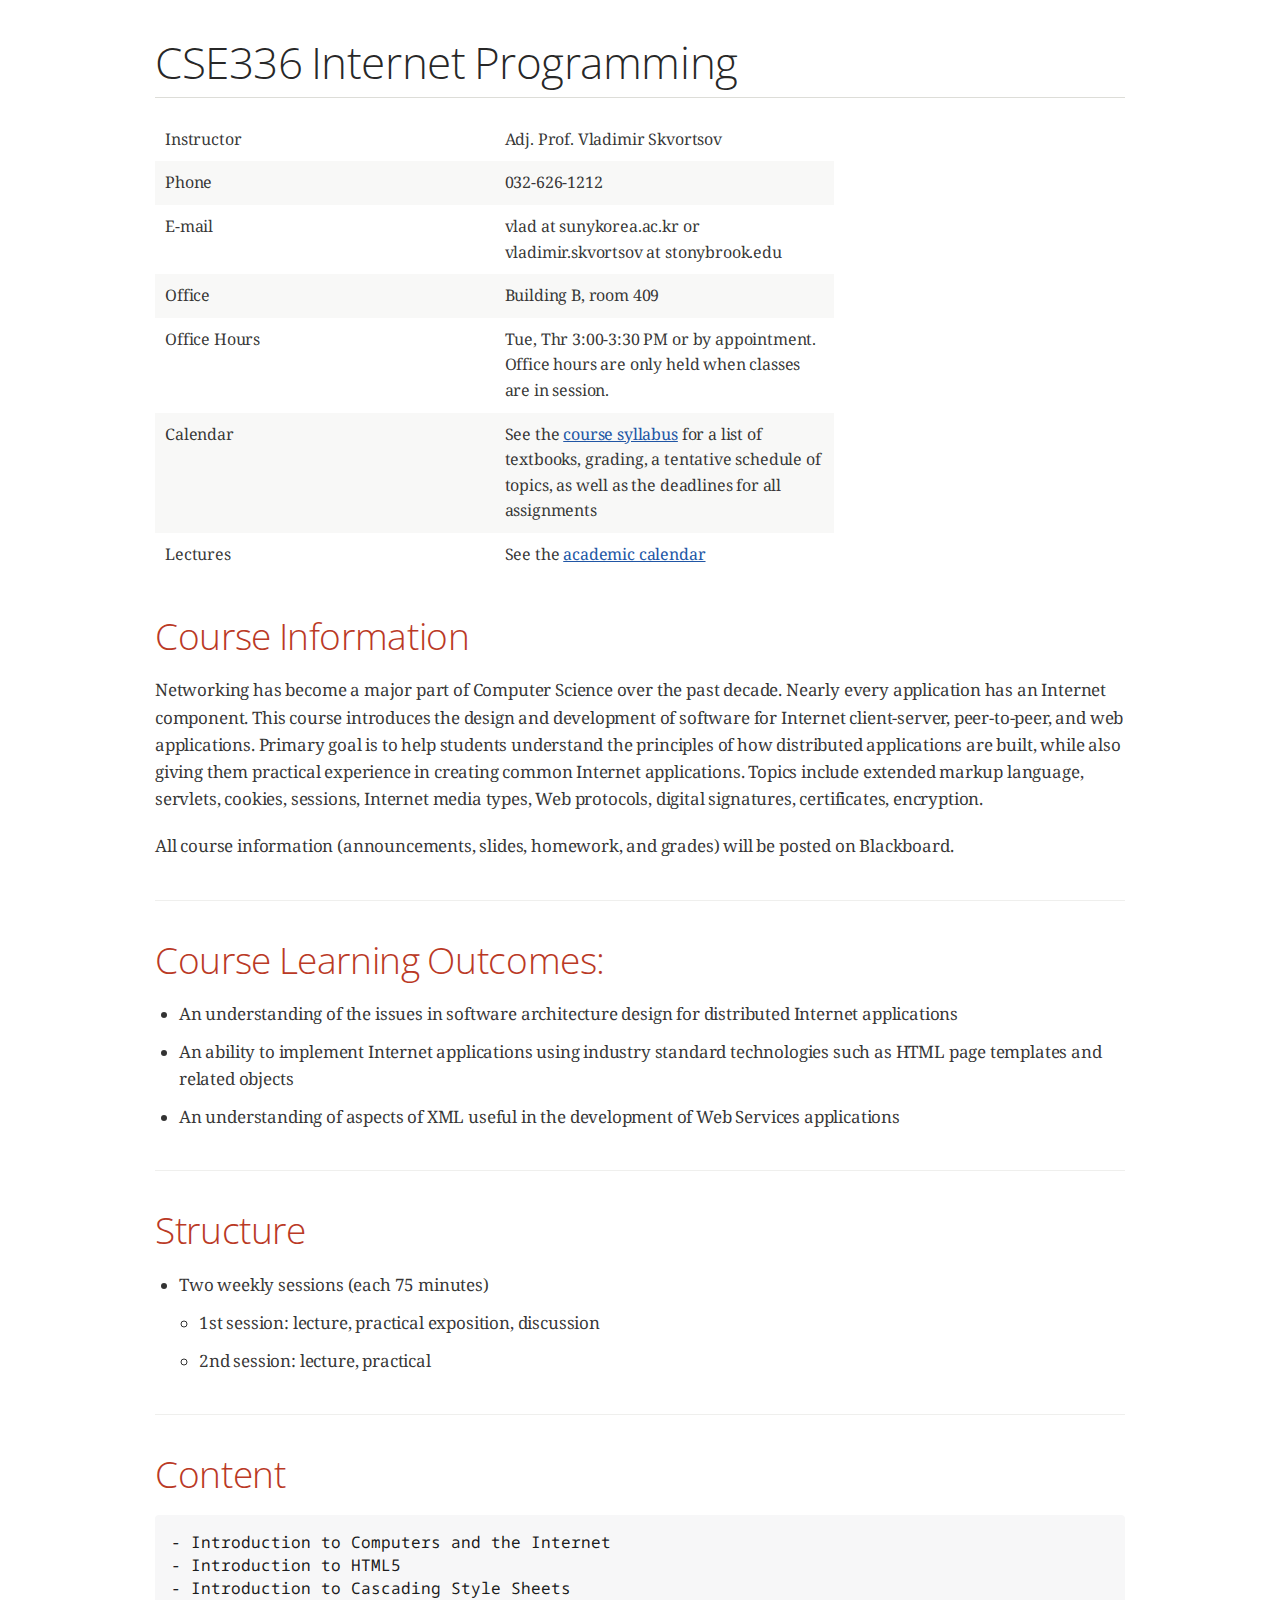
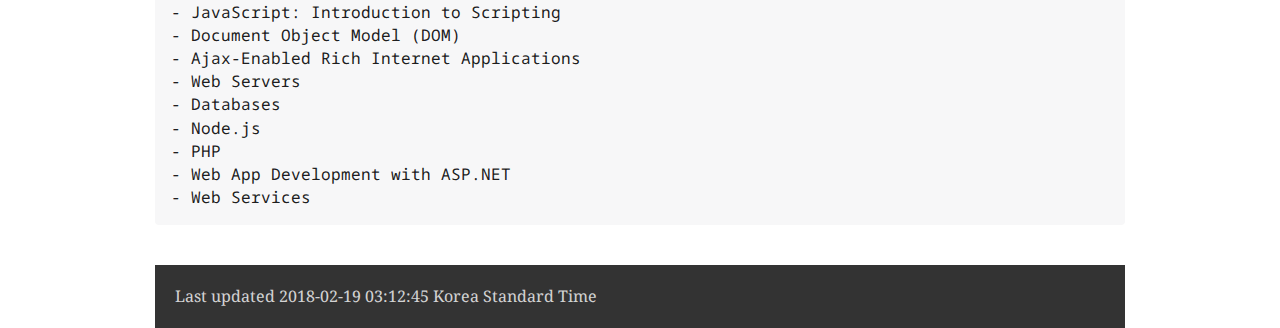
<file: index.html>
<!DOCTYPE html>
<html lang="en">
<head>
<meta charset="UTF-8">
<!--[if IE]><meta http-equiv="X-UA-Compatible" content="IE=edge"><![endif]-->
<meta name="viewport" content="width=device-width, initial-scale=1.0">
<meta name="generator" content="Asciidoctor 1.5.6.1">
<title>CSE336 Internet Programming</title>
<link rel="stylesheet" href="https://fonts.googleapis.com/css?family=Open+Sans:300,300italic,400,400italic,600,600italic%7CNoto+Serif:400,400italic,700,700italic%7CDroid+Sans+Mono:400,700">
<style>
/* Asciidoctor default stylesheet | MIT License | http://asciidoctor.org */
/* Remove comment around @import statement below when using as a custom stylesheet */
/*@import "https://fonts.googleapis.com/css?family=Open+Sans:300,300italic,400,400italic,600,600italic%7CNoto+Serif:400,400italic,700,700italic%7CDroid+Sans+Mono:400,700";*/
article,aside,details,figcaption,figure,footer,header,hgroup,main,nav,section,summary{display:block}
audio,canvas,video{display:inline-block}
audio:not([controls]){display:none;height:0}
[hidden],template{display:none}
script{display:none!important}
html{font-family:sans-serif;-ms-text-size-adjust:100%;-webkit-text-size-adjust:100%}
a{background:transparent}
a:focus{outline:thin dotted}
a:active,a:hover{outline:0}
h1{font-size:2em;margin:.67em 0}
abbr[title]{border-bottom:1px dotted}
b,strong{font-weight:bold}
dfn{font-style:italic}
hr{-moz-box-sizing:content-box;box-sizing:content-box;height:0}
mark{background:#ff0;color:#000}
code,kbd,pre,samp{font-family:monospace;font-size:1em}
pre{white-space:pre-wrap}
q{quotes:"\201C" "\201D" "\2018" "\2019"}
small{font-size:80%}
sub,sup{font-size:75%;line-height:0;position:relative;vertical-align:baseline}
sup{top:-.5em}
sub{bottom:-.25em}
img{border:0}
svg:not(:root){overflow:hidden}
figure{margin:0}
fieldset{border:1px solid silver;margin:0 2px;padding:.35em .625em .75em}
legend{border:0;padding:0}
button,input,select,textarea{font-family:inherit;font-size:100%;margin:0}
button,input{line-height:normal}
button,select{text-transform:none}
button,html input[type="button"],input[type="reset"],input[type="submit"]{-webkit-appearance:button;cursor:pointer}
button[disabled],html input[disabled]{cursor:default}
input[type="checkbox"],input[type="radio"]{box-sizing:border-box;padding:0}
input[type="search"]{-webkit-appearance:textfield;-moz-box-sizing:content-box;-webkit-box-sizing:content-box;box-sizing:content-box}
input[type="search"]::-webkit-search-cancel-button,input[type="search"]::-webkit-search-decoration{-webkit-appearance:none}
button::-moz-focus-inner,input::-moz-focus-inner{border:0;padding:0}
textarea{overflow:auto;vertical-align:top}
table{border-collapse:collapse;border-spacing:0}
*,*:before,*:after{-moz-box-sizing:border-box;-webkit-box-sizing:border-box;box-sizing:border-box}
html,body{font-size:100%}
body{background:#fff;color:rgba(0,0,0,.8);padding:0;margin:0;font-family:"Noto Serif","DejaVu Serif",serif;font-weight:400;font-style:normal;line-height:1;position:relative;cursor:auto;tab-size:4;-moz-osx-font-smoothing:grayscale;-webkit-font-smoothing:antialiased}
a:hover{cursor:pointer}
img,object,embed{max-width:100%;height:auto}
object,embed{height:100%}
img{-ms-interpolation-mode:bicubic}
.left{float:left!important}
.right{float:right!important}
.text-left{text-align:left!important}
.text-right{text-align:right!important}
.text-center{text-align:center!important}
.text-justify{text-align:justify!important}
.hide{display:none}
img,object,svg{display:inline-block;vertical-align:middle}
textarea{height:auto;min-height:50px}
select{width:100%}
.center{margin-left:auto;margin-right:auto}
.spread{width:100%}
p.lead,.paragraph.lead>p,#preamble>.sectionbody>.paragraph:first-of-type p{font-size:1.21875em;line-height:1.6}
.subheader,.admonitionblock td.content>.title,.audioblock>.title,.exampleblock>.title,.imageblock>.title,.listingblock>.title,.literalblock>.title,.stemblock>.title,.openblock>.title,.paragraph>.title,.quoteblock>.title,table.tableblock>.title,.verseblock>.title,.videoblock>.title,.dlist>.title,.olist>.title,.ulist>.title,.qlist>.title,.hdlist>.title{line-height:1.45;color:#7a2518;font-weight:400;margin-top:0;margin-bottom:.25em}
div,dl,dt,dd,ul,ol,li,h1,h2,h3,#toctitle,.sidebarblock>.content>.title,h4,h5,h6,pre,form,p,blockquote,th,td{margin:0;padding:0;direction:ltr}
a{color:#2156a5;text-decoration:underline;line-height:inherit}
a:hover,a:focus{color:#1d4b8f}
a img{border:none}
p{font-family:inherit;font-weight:400;font-size:1em;line-height:1.6;margin-bottom:1.25em;text-rendering:optimizeLegibility}
p aside{font-size:.875em;line-height:1.35;font-style:italic}
h1,h2,h3,#toctitle,.sidebarblock>.content>.title,h4,h5,h6{font-family:"Open Sans","DejaVu Sans",sans-serif;font-weight:300;font-style:normal;color:#ba3925;text-rendering:optimizeLegibility;margin-top:1em;margin-bottom:.5em;line-height:1.0125em}
h1 small,h2 small,h3 small,#toctitle small,.sidebarblock>.content>.title small,h4 small,h5 small,h6 small{font-size:60%;color:#e99b8f;line-height:0}
h1{font-size:2.125em}
h2{font-size:1.6875em}
h3,#toctitle,.sidebarblock>.content>.title{font-size:1.375em}
h4,h5{font-size:1.125em}
h6{font-size:1em}
hr{border:solid #ddddd8;border-width:1px 0 0;clear:both;margin:1.25em 0 1.1875em;height:0}
em,i{font-style:italic;line-height:inherit}
strong,b{font-weight:bold;line-height:inherit}
small{font-size:60%;line-height:inherit}
code{font-family:"Droid Sans Mono","DejaVu Sans Mono",monospace;font-weight:400;color:rgba(0,0,0,.9)}
ul,ol,dl{font-size:1em;line-height:1.6;margin-bottom:1.25em;list-style-position:outside;font-family:inherit}
ul,ol{margin-left:1.5em}
ul li ul,ul li ol{margin-left:1.25em;margin-bottom:0;font-size:1em}
ul.square li ul,ul.circle li ul,ul.disc li ul{list-style:inherit}
ul.square{list-style-type:square}
ul.circle{list-style-type:circle}
ul.disc{list-style-type:disc}
ol li ul,ol li ol{margin-left:1.25em;margin-bottom:0}
dl dt{margin-bottom:.3125em;font-weight:bold}
dl dd{margin-bottom:1.25em}
abbr,acronym{text-transform:uppercase;font-size:90%;color:rgba(0,0,0,.8);border-bottom:1px dotted #ddd;cursor:help}
abbr{text-transform:none}
blockquote{margin:0 0 1.25em;padding:.5625em 1.25em 0 1.1875em;border-left:1px solid #ddd}
blockquote cite{display:block;font-size:.9375em;color:rgba(0,0,0,.6)}
blockquote cite:before{content:"\2014 \0020"}
blockquote cite a,blockquote cite a:visited{color:rgba(0,0,0,.6)}
blockquote,blockquote p{line-height:1.6;color:rgba(0,0,0,.85)}
@media only screen and (min-width:768px){h1,h2,h3,#toctitle,.sidebarblock>.content>.title,h4,h5,h6{line-height:1.2}
h1{font-size:2.75em}
h2{font-size:2.3125em}
h3,#toctitle,.sidebarblock>.content>.title{font-size:1.6875em}
h4{font-size:1.4375em}}
table{background:#fff;margin-bottom:1.25em;border:solid 1px #dedede}
table thead,table tfoot{background:#f7f8f7;font-weight:bold}
table thead tr th,table thead tr td,table tfoot tr th,table tfoot tr td{padding:.5em .625em .625em;font-size:inherit;color:rgba(0,0,0,.8);text-align:left}
table tr th,table tr td{padding:.5625em .625em;font-size:inherit;color:rgba(0,0,0,.8)}
table tr.even,table tr.alt,table tr:nth-of-type(even){background:#f8f8f7}
table thead tr th,table tfoot tr th,table tbody tr td,table tr td,table tfoot tr td{display:table-cell;line-height:1.6}
h1,h2,h3,#toctitle,.sidebarblock>.content>.title,h4,h5,h6{line-height:1.2;word-spacing:-.05em}
h1 strong,h2 strong,h3 strong,#toctitle strong,.sidebarblock>.content>.title strong,h4 strong,h5 strong,h6 strong{font-weight:400}
.clearfix:before,.clearfix:after,.float-group:before,.float-group:after{content:" ";display:table}
.clearfix:after,.float-group:after{clear:both}
*:not(pre)>code{font-size:.9375em;font-style:normal!important;letter-spacing:0;padding:.1em .5ex;word-spacing:-.15em;background-color:#f7f7f8;-webkit-border-radius:4px;border-radius:4px;line-height:1.45;text-rendering:optimizeSpeed;word-wrap:break-word}
*:not(pre)>code.nobreak{word-wrap:normal}
*:not(pre)>code.nowrap{white-space:nowrap}
pre,pre>code{line-height:1.45;color:rgba(0,0,0,.9);font-family:"Droid Sans Mono","DejaVu Sans Mono",monospace;font-weight:400;text-rendering:optimizeSpeed}
em em{font-style:normal}
strong strong{font-weight:400}
.keyseq{color:rgba(51,51,51,.8)}
kbd{font-family:"Droid Sans Mono","DejaVu Sans Mono",monospace;display:inline-block;color:rgba(0,0,0,.8);font-size:.65em;line-height:1.45;background-color:#f7f7f7;border:1px solid #ccc;-webkit-border-radius:3px;border-radius:3px;-webkit-box-shadow:0 1px 0 rgba(0,0,0,.2),0 0 0 .1em white inset;box-shadow:0 1px 0 rgba(0,0,0,.2),0 0 0 .1em #fff inset;margin:0 .15em;padding:.2em .5em;vertical-align:middle;position:relative;top:-.1em;white-space:nowrap}
.keyseq kbd:first-child{margin-left:0}
.keyseq kbd:last-child{margin-right:0}
.menuseq,.menuref{color:#000}
.menuseq b:not(.caret),.menuref{font-weight:inherit}
.menuseq{word-spacing:-.02em}
.menuseq b.caret{font-size:1.25em;line-height:.8}
.menuseq i.caret{font-weight:bold;text-align:center;width:.45em}
b.button:before,b.button:after{position:relative;top:-1px;font-weight:400}
b.button:before{content:"[";padding:0 3px 0 2px}
b.button:after{content:"]";padding:0 2px 0 3px}
p a>code:hover{color:rgba(0,0,0,.9)}
#header,#content,#footnotes,#footer{width:100%;margin-left:auto;margin-right:auto;margin-top:0;margin-bottom:0;max-width:62.5em;*zoom:1;position:relative;padding-left:.9375em;padding-right:.9375em}
#header:before,#header:after,#content:before,#content:after,#footnotes:before,#footnotes:after,#footer:before,#footer:after{content:" ";display:table}
#header:after,#content:after,#footnotes:after,#footer:after{clear:both}
#content{margin-top:1.25em}
#content:before{content:none}
#header>h1:first-child{color:rgba(0,0,0,.85);margin-top:2.25rem;margin-bottom:0}
#header>h1:first-child+#toc{margin-top:8px;border-top:1px solid #ddddd8}
#header>h1:only-child,body.toc2 #header>h1:nth-last-child(2){border-bottom:1px solid #ddddd8;padding-bottom:8px}
#header .details{border-bottom:1px solid #ddddd8;line-height:1.45;padding-top:.25em;padding-bottom:.25em;padding-left:.25em;color:rgba(0,0,0,.6);display:-ms-flexbox;display:-webkit-flex;display:flex;-ms-flex-flow:row wrap;-webkit-flex-flow:row wrap;flex-flow:row wrap}
#header .details span:first-child{margin-left:-.125em}
#header .details span.email a{color:rgba(0,0,0,.85)}
#header .details br{display:none}
#header .details br+span:before{content:"\00a0\2013\00a0"}
#header .details br+span.author:before{content:"\00a0\22c5\00a0";color:rgba(0,0,0,.85)}
#header .details br+span#revremark:before{content:"\00a0|\00a0"}
#header #revnumber{text-transform:capitalize}
#header #revnumber:after{content:"\00a0"}
#content>h1:first-child:not([class]){color:rgba(0,0,0,.85);border-bottom:1px solid #ddddd8;padding-bottom:8px;margin-top:0;padding-top:1rem;margin-bottom:1.25rem}
#toc{border-bottom:1px solid #efefed;padding-bottom:.5em}
#toc>ul{margin-left:.125em}
#toc ul.sectlevel0>li>a{font-style:italic}
#toc ul.sectlevel0 ul.sectlevel1{margin:.5em 0}
#toc ul{font-family:"Open Sans","DejaVu Sans",sans-serif;list-style-type:none}
#toc li{line-height:1.3334;margin-top:.3334em}
#toc a{text-decoration:none}
#toc a:active{text-decoration:underline}
#toctitle{color:#7a2518;font-size:1.2em}
@media only screen and (min-width:768px){#toctitle{font-size:1.375em}
body.toc2{padding-left:15em;padding-right:0}
#toc.toc2{margin-top:0!important;background-color:#f8f8f7;position:fixed;width:15em;left:0;top:0;border-right:1px solid #efefed;border-top-width:0!important;border-bottom-width:0!important;z-index:1000;padding:1.25em 1em;height:100%;overflow:auto}
#toc.toc2 #toctitle{margin-top:0;margin-bottom:.8rem;font-size:1.2em}
#toc.toc2>ul{font-size:.9em;margin-bottom:0}
#toc.toc2 ul ul{margin-left:0;padding-left:1em}
#toc.toc2 ul.sectlevel0 ul.sectlevel1{padding-left:0;margin-top:.5em;margin-bottom:.5em}
body.toc2.toc-right{padding-left:0;padding-right:15em}
body.toc2.toc-right #toc.toc2{border-right-width:0;border-left:1px solid #efefed;left:auto;right:0}}
@media only screen and (min-width:1280px){body.toc2{padding-left:20em;padding-right:0}
#toc.toc2{width:20em}
#toc.toc2 #toctitle{font-size:1.375em}
#toc.toc2>ul{font-size:.95em}
#toc.toc2 ul ul{padding-left:1.25em}
body.toc2.toc-right{padding-left:0;padding-right:20em}}
#content #toc{border-style:solid;border-width:1px;border-color:#e0e0dc;margin-bottom:1.25em;padding:1.25em;background:#f8f8f7;-webkit-border-radius:4px;border-radius:4px}
#content #toc>:first-child{margin-top:0}
#content #toc>:last-child{margin-bottom:0}
#footer{max-width:100%;background-color:rgba(0,0,0,.8);padding:1.25em}
#footer-text{color:rgba(255,255,255,.8);line-height:1.44}
.sect1{padding-bottom:.625em}
@media only screen and (min-width:768px){.sect1{padding-bottom:1.25em}}
.sect1+.sect1{border-top:1px solid #efefed}
#content h1>a.anchor,h2>a.anchor,h3>a.anchor,#toctitle>a.anchor,.sidebarblock>.content>.title>a.anchor,h4>a.anchor,h5>a.anchor,h6>a.anchor{position:absolute;z-index:1001;width:1.5ex;margin-left:-1.5ex;display:block;text-decoration:none!important;visibility:hidden;text-align:center;font-weight:400}
#content h1>a.anchor:before,h2>a.anchor:before,h3>a.anchor:before,#toctitle>a.anchor:before,.sidebarblock>.content>.title>a.anchor:before,h4>a.anchor:before,h5>a.anchor:before,h6>a.anchor:before{content:"\00A7";font-size:.85em;display:block;padding-top:.1em}
#content h1:hover>a.anchor,#content h1>a.anchor:hover,h2:hover>a.anchor,h2>a.anchor:hover,h3:hover>a.anchor,#toctitle:hover>a.anchor,.sidebarblock>.content>.title:hover>a.anchor,h3>a.anchor:hover,#toctitle>a.anchor:hover,.sidebarblock>.content>.title>a.anchor:hover,h4:hover>a.anchor,h4>a.anchor:hover,h5:hover>a.anchor,h5>a.anchor:hover,h6:hover>a.anchor,h6>a.anchor:hover{visibility:visible}
#content h1>a.link,h2>a.link,h3>a.link,#toctitle>a.link,.sidebarblock>.content>.title>a.link,h4>a.link,h5>a.link,h6>a.link{color:#ba3925;text-decoration:none}
#content h1>a.link:hover,h2>a.link:hover,h3>a.link:hover,#toctitle>a.link:hover,.sidebarblock>.content>.title>a.link:hover,h4>a.link:hover,h5>a.link:hover,h6>a.link:hover{color:#a53221}
.audioblock,.imageblock,.literalblock,.listingblock,.stemblock,.videoblock{margin-bottom:1.25em}
.admonitionblock td.content>.title,.audioblock>.title,.exampleblock>.title,.imageblock>.title,.listingblock>.title,.literalblock>.title,.stemblock>.title,.openblock>.title,.paragraph>.title,.quoteblock>.title,table.tableblock>.title,.verseblock>.title,.videoblock>.title,.dlist>.title,.olist>.title,.ulist>.title,.qlist>.title,.hdlist>.title{text-rendering:optimizeLegibility;text-align:left;font-family:"Noto Serif","DejaVu Serif",serif;font-size:1rem;font-style:italic}
table.tableblock>caption.title{white-space:nowrap;overflow:visible;max-width:0}
.paragraph.lead>p,#preamble>.sectionbody>.paragraph:first-of-type p{color:rgba(0,0,0,.85)}
table.tableblock #preamble>.sectionbody>.paragraph:first-of-type p{font-size:inherit}
.admonitionblock>table{border-collapse:separate;border:0;background:none;width:100%}
.admonitionblock>table td.icon{text-align:center;width:80px}
.admonitionblock>table td.icon img{max-width:initial}
.admonitionblock>table td.icon .title{font-weight:bold;font-family:"Open Sans","DejaVu Sans",sans-serif;text-transform:uppercase}
.admonitionblock>table td.content{padding-left:1.125em;padding-right:1.25em;border-left:1px solid #ddddd8;color:rgba(0,0,0,.6)}
.admonitionblock>table td.content>:last-child>:last-child{margin-bottom:0}
.exampleblock>.content{border-style:solid;border-width:1px;border-color:#e6e6e6;margin-bottom:1.25em;padding:1.25em;background:#fff;-webkit-border-radius:4px;border-radius:4px}
.exampleblock>.content>:first-child{margin-top:0}
.exampleblock>.content>:last-child{margin-bottom:0}
.sidebarblock{border-style:solid;border-width:1px;border-color:#e0e0dc;margin-bottom:1.25em;padding:1.25em;background:#f8f8f7;-webkit-border-radius:4px;border-radius:4px}
.sidebarblock>:first-child{margin-top:0}
.sidebarblock>:last-child{margin-bottom:0}
.sidebarblock>.content>.title{color:#7a2518;margin-top:0;text-align:center}
.exampleblock>.content>:last-child>:last-child,.exampleblock>.content .olist>ol>li:last-child>:last-child,.exampleblock>.content .ulist>ul>li:last-child>:last-child,.exampleblock>.content .qlist>ol>li:last-child>:last-child,.sidebarblock>.content>:last-child>:last-child,.sidebarblock>.content .olist>ol>li:last-child>:last-child,.sidebarblock>.content .ulist>ul>li:last-child>:last-child,.sidebarblock>.content .qlist>ol>li:last-child>:last-child{margin-bottom:0}
.literalblock pre,.listingblock pre:not(.highlight),.listingblock pre[class="highlight"],.listingblock pre[class^="highlight "],.listingblock pre.CodeRay,.listingblock pre.prettyprint{background:#f7f7f8}
.sidebarblock .literalblock pre,.sidebarblock .listingblock pre:not(.highlight),.sidebarblock .listingblock pre[class="highlight"],.sidebarblock .listingblock pre[class^="highlight "],.sidebarblock .listingblock pre.CodeRay,.sidebarblock .listingblock pre.prettyprint{background:#f2f1f1}
.literalblock pre,.literalblock pre[class],.listingblock pre,.listingblock pre[class]{-webkit-border-radius:4px;border-radius:4px;word-wrap:break-word;padding:1em;font-size:.8125em}
.literalblock pre.nowrap,.literalblock pre[class].nowrap,.listingblock pre.nowrap,.listingblock pre[class].nowrap{overflow-x:auto;white-space:pre;word-wrap:normal}
@media only screen and (min-width:768px){.literalblock pre,.literalblock pre[class],.listingblock pre,.listingblock pre[class]{font-size:.90625em}}
@media only screen and (min-width:1280px){.literalblock pre,.literalblock pre[class],.listingblock pre,.listingblock pre[class]{font-size:1em}}
.literalblock.output pre{color:#f7f7f8;background-color:rgba(0,0,0,.9)}
.listingblock pre.highlightjs{padding:0}
.listingblock pre.highlightjs>code{padding:1em;-webkit-border-radius:4px;border-radius:4px}
.listingblock pre.prettyprint{border-width:0}
.listingblock>.content{position:relative}
.listingblock code[data-lang]:before{display:none;content:attr(data-lang);position:absolute;font-size:.75em;top:.425rem;right:.5rem;line-height:1;text-transform:uppercase;color:#999}
.listingblock:hover code[data-lang]:before{display:block}
.listingblock.terminal pre .command:before{content:attr(data-prompt);padding-right:.5em;color:#999}
.listingblock.terminal pre .command:not([data-prompt]):before{content:"$"}
table.pyhltable{border-collapse:separate;border:0;margin-bottom:0;background:none}
table.pyhltable td{vertical-align:top;padding-top:0;padding-bottom:0;line-height:1.45}
table.pyhltable td.code{padding-left:.75em;padding-right:0}
pre.pygments .lineno,table.pyhltable td:not(.code){color:#999;padding-left:0;padding-right:.5em;border-right:1px solid #ddddd8}
pre.pygments .lineno{display:inline-block;margin-right:.25em}
table.pyhltable .linenodiv{background:none!important;padding-right:0!important}
.quoteblock{margin:0 1em 1.25em 1.5em;display:table}
.quoteblock>.title{margin-left:-1.5em;margin-bottom:.75em}
.quoteblock blockquote,.quoteblock blockquote p{color:rgba(0,0,0,.85);font-size:1.15rem;line-height:1.75;word-spacing:.1em;letter-spacing:0;font-style:italic;text-align:justify}
.quoteblock blockquote{margin:0;padding:0;border:0}
.quoteblock blockquote:before{content:"\201c";float:left;font-size:2.75em;font-weight:bold;line-height:.6em;margin-left:-.6em;color:#7a2518;text-shadow:0 1px 2px rgba(0,0,0,.1)}
.quoteblock blockquote>.paragraph:last-child p{margin-bottom:0}
.quoteblock .attribution{margin-top:.5em;margin-right:.5ex;text-align:right}
.quoteblock .quoteblock{margin-left:0;margin-right:0;padding:.5em 0;border-left:3px solid rgba(0,0,0,.6)}
.quoteblock .quoteblock blockquote{padding:0 0 0 .75em}
.quoteblock .quoteblock blockquote:before{display:none}
.verseblock{margin:0 1em 1.25em 1em}
.verseblock pre{font-family:"Open Sans","DejaVu Sans",sans;font-size:1.15rem;color:rgba(0,0,0,.85);font-weight:300;text-rendering:optimizeLegibility}
.verseblock pre strong{font-weight:400}
.verseblock .attribution{margin-top:1.25rem;margin-left:.5ex}
.quoteblock .attribution,.verseblock .attribution{font-size:.9375em;line-height:1.45;font-style:italic}
.quoteblock .attribution br,.verseblock .attribution br{display:none}
.quoteblock .attribution cite,.verseblock .attribution cite{display:block;letter-spacing:-.025em;color:rgba(0,0,0,.6)}
.quoteblock.abstract{margin:0 0 1.25em 0;display:block}
.quoteblock.abstract blockquote,.quoteblock.abstract blockquote p{text-align:left;word-spacing:0}
.quoteblock.abstract blockquote:before,.quoteblock.abstract blockquote p:first-of-type:before{display:none}
table.tableblock{max-width:100%;border-collapse:separate}
table.tableblock td>.paragraph:last-child p>p:last-child,table.tableblock th>p:last-child,table.tableblock td>p:last-child{margin-bottom:0}
table.tableblock,th.tableblock,td.tableblock{border:0 solid #dedede}
table.grid-all>thead>tr>.tableblock,table.grid-all>tbody>tr>.tableblock{border-width:0 1px 1px 0}
table.grid-all>tfoot>tr>.tableblock{border-width:1px 1px 0 0}
table.grid-cols>*>tr>.tableblock{border-width:0 1px 0 0}
table.grid-rows>thead>tr>.tableblock,table.grid-rows>tbody>tr>.tableblock{border-width:0 0 1px 0}
table.grid-rows>tfoot>tr>.tableblock{border-width:1px 0 0 0}
table.grid-all>*>tr>.tableblock:last-child,table.grid-cols>*>tr>.tableblock:last-child{border-right-width:0}
table.grid-all>tbody>tr:last-child>.tableblock,table.grid-all>thead:last-child>tr>.tableblock,table.grid-rows>tbody>tr:last-child>.tableblock,table.grid-rows>thead:last-child>tr>.tableblock{border-bottom-width:0}
table.frame-all{border-width:1px}
table.frame-sides{border-width:0 1px}
table.frame-topbot{border-width:1px 0}
th.halign-left,td.halign-left{text-align:left}
th.halign-right,td.halign-right{text-align:right}
th.halign-center,td.halign-center{text-align:center}
th.valign-top,td.valign-top{vertical-align:top}
th.valign-bottom,td.valign-bottom{vertical-align:bottom}
th.valign-middle,td.valign-middle{vertical-align:middle}
table thead th,table tfoot th{font-weight:bold}
tbody tr th{display:table-cell;line-height:1.6;background:#f7f8f7}
tbody tr th,tbody tr th p,tfoot tr th,tfoot tr th p{color:rgba(0,0,0,.8);font-weight:bold}
p.tableblock>code:only-child{background:none;padding:0}
p.tableblock{font-size:1em}
td>div.verse{white-space:pre}
ol{margin-left:1.75em}
ul li ol{margin-left:1.5em}
dl dd{margin-left:1.125em}
dl dd:last-child,dl dd:last-child>:last-child{margin-bottom:0}
ol>li p,ul>li p,ul dd,ol dd,.olist .olist,.ulist .ulist,.ulist .olist,.olist .ulist{margin-bottom:.625em}
ul.checklist,ul.none,ol.none,ul.no-bullet,ol.no-bullet,ol.unnumbered,ul.unstyled,ol.unstyled{list-style-type:none}
ul.no-bullet,ol.no-bullet,ol.unnumbered{margin-left:.625em}
ul.unstyled,ol.unstyled{margin-left:0}
ul.checklist{margin-left:.625em}
ul.checklist li>p:first-child>.fa-square-o:first-child,ul.checklist li>p:first-child>.fa-check-square-o:first-child{width:1.25em;font-size:.8em;position:relative;bottom:.125em}
ul.checklist li>p:first-child>input[type="checkbox"]:first-child{margin-right:.25em}
ul.inline{margin:0 auto .625em auto;margin-left:-1.375em;margin-right:0;padding:0;list-style:none;overflow:hidden}
ul.inline>li{list-style:none;float:left;margin-left:1.375em;display:block}
ul.inline>li>*{display:block}
.unstyled dl dt{font-weight:400;font-style:normal}
ol.arabic{list-style-type:decimal}
ol.decimal{list-style-type:decimal-leading-zero}
ol.loweralpha{list-style-type:lower-alpha}
ol.upperalpha{list-style-type:upper-alpha}
ol.lowerroman{list-style-type:lower-roman}
ol.upperroman{list-style-type:upper-roman}
ol.lowergreek{list-style-type:lower-greek}
.hdlist>table,.colist>table{border:0;background:none}
.hdlist>table>tbody>tr,.colist>table>tbody>tr{background:none}
td.hdlist1,td.hdlist2{vertical-align:top;padding:0 .625em}
td.hdlist1{font-weight:bold;padding-bottom:1.25em}
.literalblock+.colist,.listingblock+.colist{margin-top:-.5em}
.colist>table tr>td:first-of-type{padding:.4em .75em 0 .75em;line-height:1;vertical-align:top}
.colist>table tr>td:first-of-type img{max-width:initial}
.colist>table tr>td:last-of-type{padding:.25em 0}
.thumb,.th{line-height:0;display:inline-block;border:solid 4px #fff;-webkit-box-shadow:0 0 0 1px #ddd;box-shadow:0 0 0 1px #ddd}
.imageblock.left,.imageblock[style*="float: left"]{margin:.25em .625em 1.25em 0}
.imageblock.right,.imageblock[style*="float: right"]{margin:.25em 0 1.25em .625em}
.imageblock>.title{margin-bottom:0}
.imageblock.thumb,.imageblock.th{border-width:6px}
.imageblock.thumb>.title,.imageblock.th>.title{padding:0 .125em}
.image.left,.image.right{margin-top:.25em;margin-bottom:.25em;display:inline-block;line-height:0}
.image.left{margin-right:.625em}
.image.right{margin-left:.625em}
a.image{text-decoration:none;display:inline-block}
a.image object{pointer-events:none}
sup.footnote,sup.footnoteref{font-size:.875em;position:static;vertical-align:super}
sup.footnote a,sup.footnoteref a{text-decoration:none}
sup.footnote a:active,sup.footnoteref a:active{text-decoration:underline}
#footnotes{padding-top:.75em;padding-bottom:.75em;margin-bottom:.625em}
#footnotes hr{width:20%;min-width:6.25em;margin:-.25em 0 .75em 0;border-width:1px 0 0 0}
#footnotes .footnote{padding:0 .375em 0 .225em;line-height:1.3334;font-size:.875em;margin-left:1.2em;text-indent:-1.05em;margin-bottom:.2em}
#footnotes .footnote a:first-of-type{font-weight:bold;text-decoration:none}
#footnotes .footnote:last-of-type{margin-bottom:0}
#content #footnotes{margin-top:-.625em;margin-bottom:0;padding:.75em 0}
.gist .file-data>table{border:0;background:#fff;width:100%;margin-bottom:0}
.gist .file-data>table td.line-data{width:99%}
div.unbreakable{page-break-inside:avoid}
.big{font-size:larger}
.small{font-size:smaller}
.underline{text-decoration:underline}
.overline{text-decoration:overline}
.line-through{text-decoration:line-through}
.aqua{color:#00bfbf}
.aqua-background{background-color:#00fafa}
.black{color:#000}
.black-background{background-color:#000}
.blue{color:#0000bf}
.blue-background{background-color:#0000fa}
.fuchsia{color:#bf00bf}
.fuchsia-background{background-color:#fa00fa}
.gray{color:#606060}
.gray-background{background-color:#7d7d7d}
.green{color:#006000}
.green-background{background-color:#007d00}
.lime{color:#00bf00}
.lime-background{background-color:#00fa00}
.maroon{color:#600000}
.maroon-background{background-color:#7d0000}
.navy{color:#000060}
.navy-background{background-color:#00007d}
.olive{color:#606000}
.olive-background{background-color:#7d7d00}
.purple{color:#600060}
.purple-background{background-color:#7d007d}
.red{color:#bf0000}
.red-background{background-color:#fa0000}
.silver{color:#909090}
.silver-background{background-color:#bcbcbc}
.teal{color:#006060}
.teal-background{background-color:#007d7d}
.white{color:#bfbfbf}
.white-background{background-color:#fafafa}
.yellow{color:#bfbf00}
.yellow-background{background-color:#fafa00}
span.icon>.fa{cursor:default}
a span.icon>.fa{cursor:inherit}
.admonitionblock td.icon [class^="fa icon-"]{font-size:2.5em;text-shadow:1px 1px 2px rgba(0,0,0,.5);cursor:default}
.admonitionblock td.icon .icon-note:before{content:"\f05a";color:#19407c}
.admonitionblock td.icon .icon-tip:before{content:"\f0eb";text-shadow:1px 1px 2px rgba(155,155,0,.8);color:#111}
.admonitionblock td.icon .icon-warning:before{content:"\f071";color:#bf6900}
.admonitionblock td.icon .icon-caution:before{content:"\f06d";color:#bf3400}
.admonitionblock td.icon .icon-important:before{content:"\f06a";color:#bf0000}
.conum[data-value]{display:inline-block;color:#fff!important;background-color:rgba(0,0,0,.8);-webkit-border-radius:100px;border-radius:100px;text-align:center;font-size:.75em;width:1.67em;height:1.67em;line-height:1.67em;font-family:"Open Sans","DejaVu Sans",sans-serif;font-style:normal;font-weight:bold}
.conum[data-value] *{color:#fff!important}
.conum[data-value]+b{display:none}
.conum[data-value]:after{content:attr(data-value)}
pre .conum[data-value]{position:relative;top:-.125em}
b.conum *{color:inherit!important}
.conum:not([data-value]):empty{display:none}
dt,th.tableblock,td.content,div.footnote{text-rendering:optimizeLegibility}
h1,h2,p,td.content,span.alt{letter-spacing:-.01em}
p strong,td.content strong,div.footnote strong{letter-spacing:-.005em}
p,blockquote,dt,td.content,span.alt{font-size:1.0625rem}
p{margin-bottom:1.25rem}
.sidebarblock p,.sidebarblock dt,.sidebarblock td.content,p.tableblock{font-size:1em}
.exampleblock>.content{background-color:#fffef7;border-color:#e0e0dc;-webkit-box-shadow:0 1px 4px #e0e0dc;box-shadow:0 1px 4px #e0e0dc}
.print-only{display:none!important}
@media print{@page{margin:1.25cm .75cm}
*{-webkit-box-shadow:none!important;box-shadow:none!important;text-shadow:none!important}
a{color:inherit!important;text-decoration:underline!important}
a.bare,a[href^="#"],a[href^="mailto:"]{text-decoration:none!important}
a[href^="http:"]:not(.bare):after,a[href^="https:"]:not(.bare):after{content:"(" attr(href) ")";display:inline-block;font-size:.875em;padding-left:.25em}
abbr[title]:after{content:" (" attr(title) ")"}
pre,blockquote,tr,img,object,svg{page-break-inside:avoid}
thead{display:table-header-group}
svg{max-width:100%}
p,blockquote,dt,td.content{font-size:1em;orphans:3;widows:3}
h2,h3,#toctitle,.sidebarblock>.content>.title{page-break-after:avoid}
#toc,.sidebarblock,.exampleblock>.content{background:none!important}
#toc{border-bottom:1px solid #ddddd8!important;padding-bottom:0!important}
.sect1{padding-bottom:0!important}
.sect1+.sect1{border:0!important}
#header>h1:first-child{margin-top:1.25rem}
body.book #header{text-align:center}
body.book #header>h1:first-child{border:0!important;margin:2.5em 0 1em 0}
body.book #header .details{border:0!important;display:block;padding:0!important}
body.book #header .details span:first-child{margin-left:0!important}
body.book #header .details br{display:block}
body.book #header .details br+span:before{content:none!important}
body.book #toc{border:0!important;text-align:left!important;padding:0!important;margin:0!important}
body.book #toc,body.book #preamble,body.book h1.sect0,body.book .sect1>h2{page-break-before:always}
.listingblock code[data-lang]:before{display:block}
#footer{background:none!important;padding:0 .9375em}
#footer-text{color:rgba(0,0,0,.6)!important;font-size:.9em}
.hide-on-print{display:none!important}
.print-only{display:block!important}
.hide-for-print{display:none!important}
.show-for-print{display:inherit!important}}
</style>




</head>
<body class="article">
<div id="header">
<h1>CSE336 Internet Programming</h1>
</div>
<div id="content">
<div id="preamble">
<div class="sectionbody">
<table class="tableblock frame-none grid-none" style="width: 70%;">
<colgroup>
<col style="width: 50%;">
<col style="width: 50%;">
</colgroup>
<tbody>
<tr>
<td class="tableblock halign-left valign-top"><p class="tableblock">Instructor</p></td>
<td class="tableblock halign-left valign-top"><p class="tableblock">Adj. Prof. Vladimir Skvortsov</p></td>
</tr>
<tr>
<td class="tableblock halign-left valign-top"><p class="tableblock">Phone</p></td>
<td class="tableblock halign-left valign-top"><p class="tableblock">032-626-1212</p></td>
</tr>
<tr>
<td class="tableblock halign-left valign-top"><p class="tableblock">E-mail</p></td>
<td class="tableblock halign-left valign-top"><p class="tableblock">vlad at sunykorea.ac.kr or vladimir.skvortsov at stonybrook.edu</p></td>
</tr>
<tr>
<td class="tableblock halign-left valign-top"><p class="tableblock">Office</p></td>
<td class="tableblock halign-left valign-top"><p class="tableblock">Building B, room 409</p></td>
</tr>
<tr>
<td class="tableblock halign-left valign-top"><p class="tableblock">Office Hours</p></td>
<td class="tableblock halign-left valign-top"><p class="tableblock">Tue, Thr 3:00-3:30 PM or by appointment. Office hours are only held when classes are in session.</p></td>
</tr>
<tr>
<td class="tableblock halign-left valign-top"><p class="tableblock">Calendar</p></td>
<td class="tableblock halign-left valign-top"><p class="tableblock">See the <a href="cse336-syllabus.html">course syllabus</a> for a list of textbooks, grading, a tentative schedule of topics, as well as the deadlines for all assignments</p></td>
</tr>
<tr>
<td class="tableblock halign-left valign-top"><p class="tableblock">Lectures</p></td>
<td class="tableblock halign-left valign-top"><p class="tableblock">See the <a href="http://sunykorea.ac.kr/stony-brook/28">academic calendar</a></p></td>
</tr>
</tbody>
</table>
</div>
</div>
<div class="sect1">
<h2 id="_course_information">Course Information</h2>
<div class="sectionbody">
<div class="paragraph">
<p>Networking has become a major part of Computer Science over the past decade. Nearly every
application has an Internet component. This course introduces the design and development of software
for Internet client-server, peer-to-peer, and web applications. Primary goal is to help students understand
the principles of how distributed applications are built, while also giving them practical experience in
creating common Internet applications. Topics include extended markup language, servlets, cookies,
sessions, Internet media types, Web protocols, digital signatures, certificates, encryption.</p>
</div>
<div class="paragraph">
<p>All course information (announcements, slides, homework, and grades) will be posted on Blackboard.</p>
</div>
</div>
</div>
<div class="sect1">
<h2 id="_course_learning_outcomes">Course Learning Outcomes:</h2>
<div class="sectionbody">
<div class="ulist">
<ul>
<li>
<p>An understanding of the issues in software architecture design for distributed Internet  applications</p>
</li>
<li>
<p>An ability to implement Internet applications using industry standard technologies such as HTML page templates and related objects</p>
</li>
<li>
<p>An understanding of aspects of XML useful in the development of Web Services applications</p>
</li>
</ul>
</div>
</div>
</div>
<div class="sect1">
<h2 id="_structure">Structure</h2>
<div class="sectionbody">
<div class="ulist">
<ul>
<li>
<p>Two weekly sessions (each 75 minutes)</p>
<div class="ulist">
<ul>
<li>
<p>1st session: lecture, practical exposition, discussion</p>
</li>
<li>
<p>2nd session: lecture, practical</p>
</li>
</ul>
</div>
</li>
</ul>
</div>
</div>
</div>
<div class="sect1">
<h2 id="_content">Content</h2>
<div class="sectionbody">
<div class="listingblock">
<div class="content">
<pre>- Introduction to Computers and the Internet
- Introduction to HTML5
- Introduction to Cascading Style Sheets
- JavaScript: Introduction to Scripting
- Document Object Model (DOM)
- Ajax-Enabled Rich Internet Applications
- Web Servers
- Databases
- Node.js
- PHP
- Web App Development with ASP.NET
- Web Services</pre>
</div>
</div>
</div>
</div>

<div id="footer">
<div id="footer-text">
Last updated 2018-02-19 03:12:45 Korea Standard Time
</div>
</div>
</body>
</html>
</file>
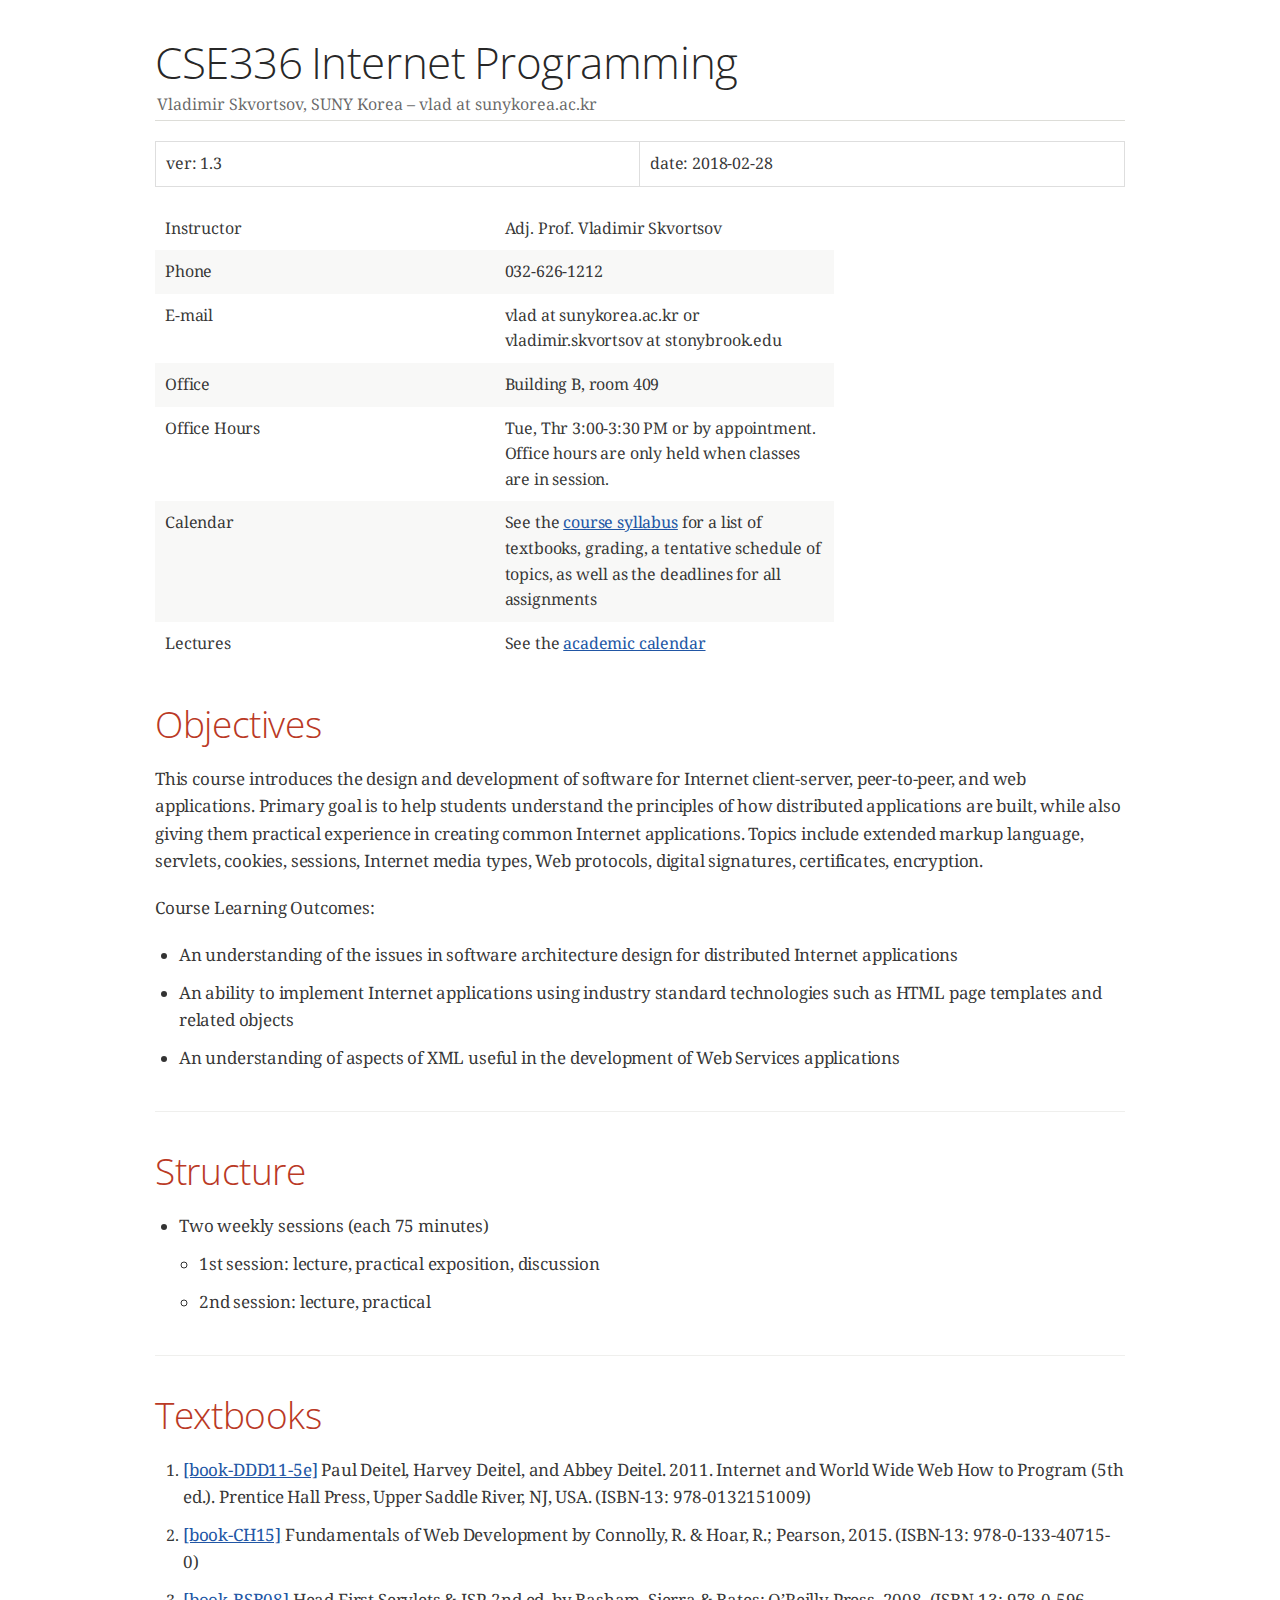
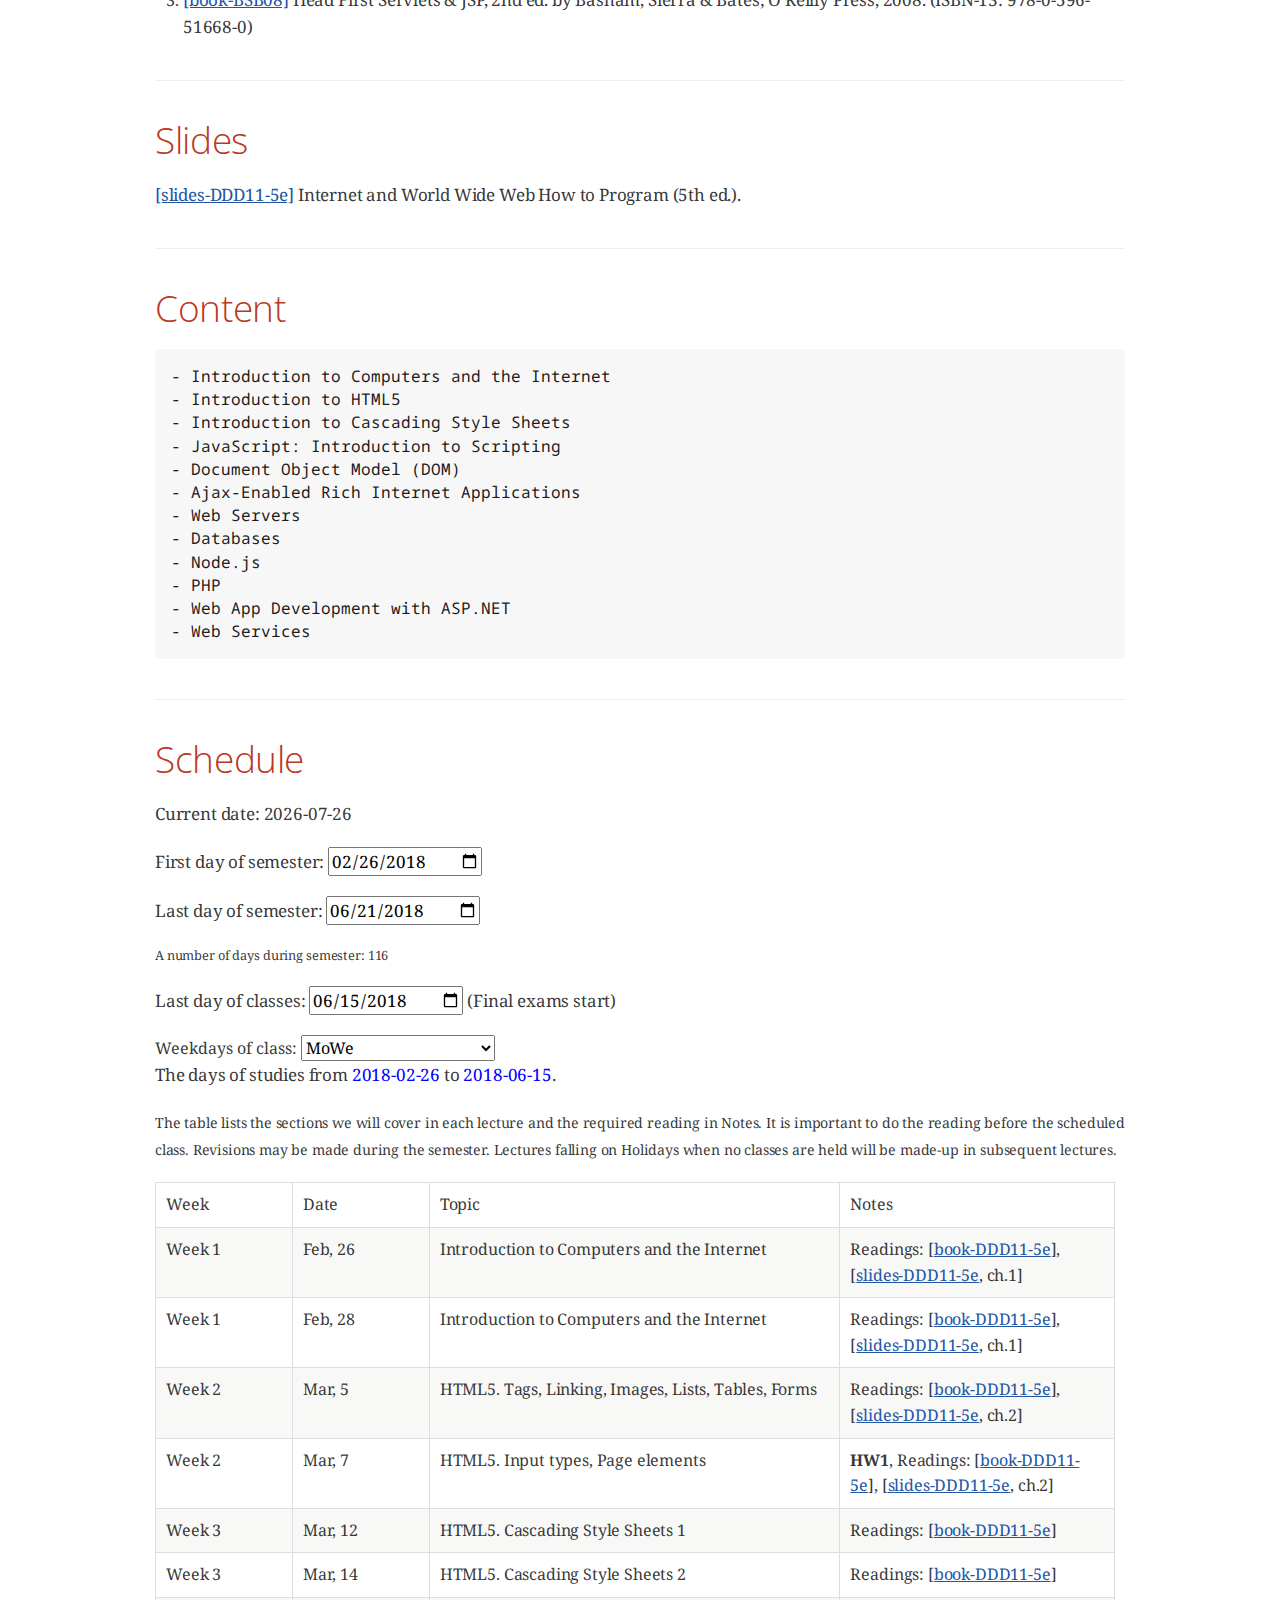
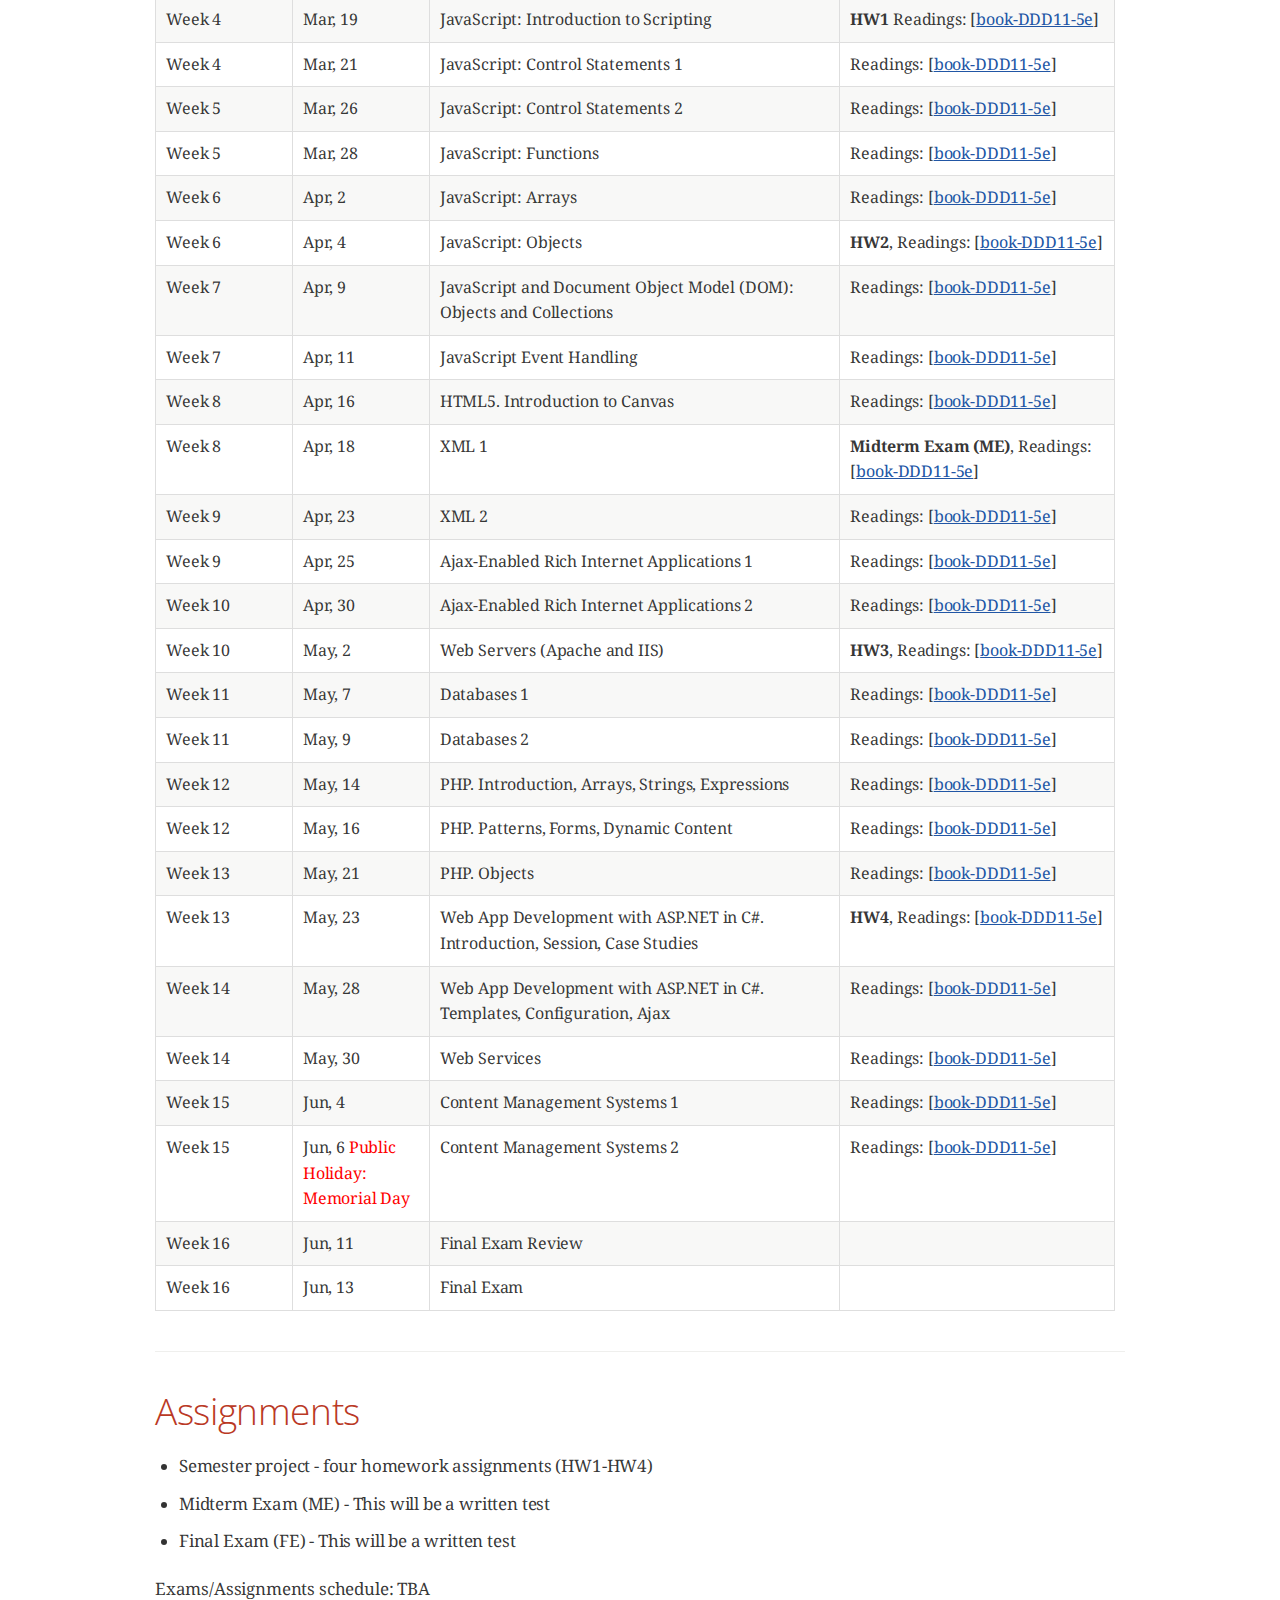
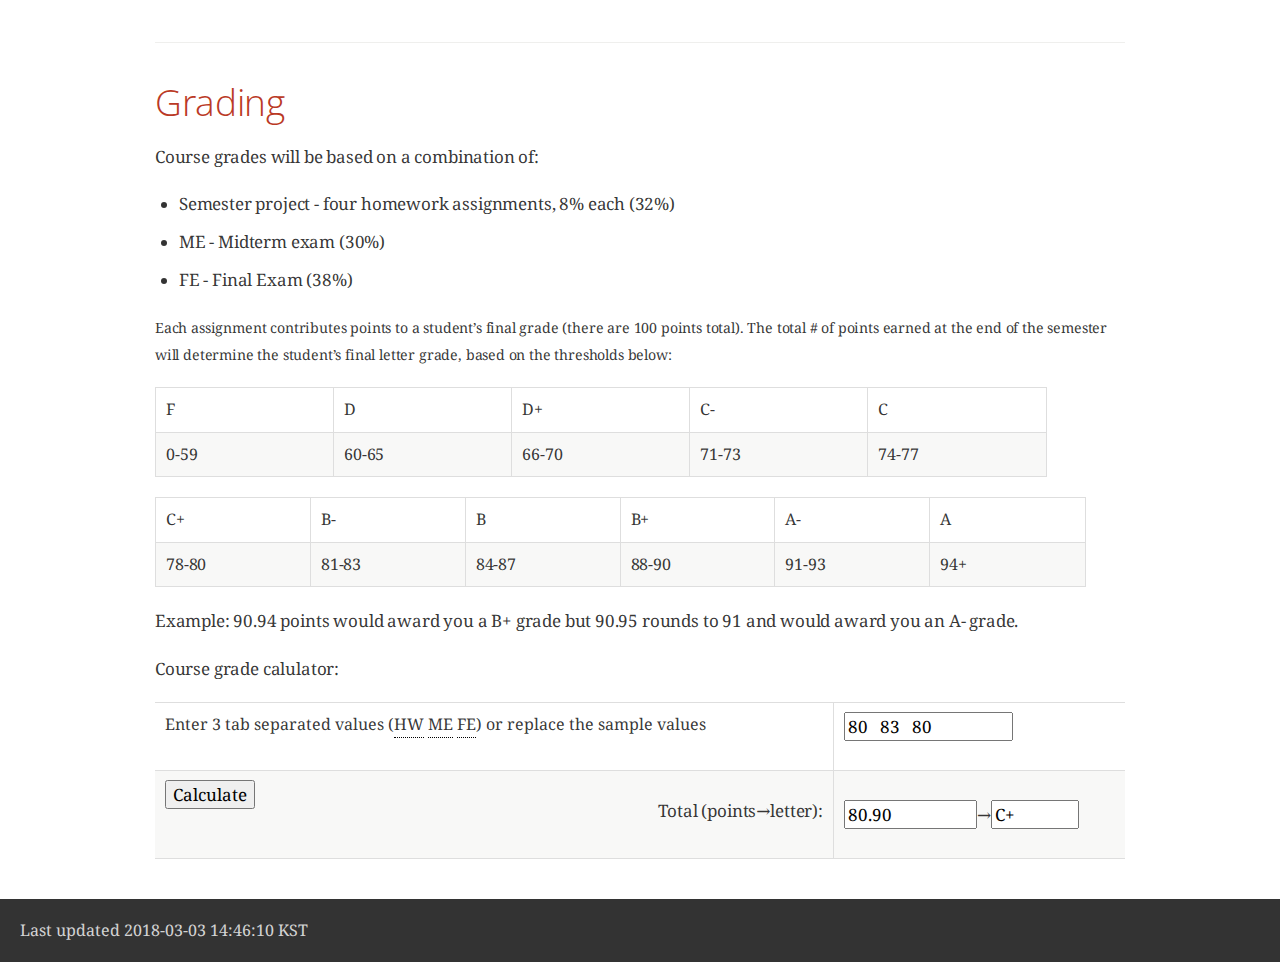
<file: cse336-syllabus.html>
<!DOCTYPE html>
<html lang="en">
<head>
<meta charset="UTF-8">
<!--[if IE]><meta http-equiv="X-UA-Compatible" content="IE=edge"><![endif]-->
<meta name="viewport" content="width=device-width, initial-scale=1.0">
<meta name="generator" content="Asciidoctor 1.5.6.1">
<meta name="author" content="Vladimir Skvortsov, SUNY Korea">
<title>CSE336 Internet Programming</title>
<link rel="stylesheet" href="https://fonts.googleapis.com/css?family=Open+Sans:300,300italic,400,400italic,600,600italic%7CNoto+Serif:400,400italic,700,700italic%7CDroid+Sans+Mono:400,700">
<style>
/* Asciidoctor default stylesheet | MIT License | http://asciidoctor.org */
/* Remove comment around @import statement below when using as a custom stylesheet */
/*@import "https://fonts.googleapis.com/css?family=Open+Sans:300,300italic,400,400italic,600,600italic%7CNoto+Serif:400,400italic,700,700italic%7CDroid+Sans+Mono:400,700";*/
article,aside,details,figcaption,figure,footer,header,hgroup,main,nav,section,summary{display:block}
audio,canvas,video{display:inline-block}
audio:not([controls]){display:none;height:0}
[hidden],template{display:none}
script{display:none!important}
html{font-family:sans-serif;-ms-text-size-adjust:100%;-webkit-text-size-adjust:100%}
a{background:transparent}
a:focus{outline:thin dotted}
a:active,a:hover{outline:0}
h1{font-size:2em;margin:.67em 0}
abbr[title]{border-bottom:1px dotted}
b,strong{font-weight:bold}
dfn{font-style:italic}
hr{-moz-box-sizing:content-box;box-sizing:content-box;height:0}
mark{background:#ff0;color:#000}
code,kbd,pre,samp{font-family:monospace;font-size:1em}
pre{white-space:pre-wrap}
q{quotes:"\201C" "\201D" "\2018" "\2019"}
small{font-size:80%}
sub,sup{font-size:75%;line-height:0;position:relative;vertical-align:baseline}
sup{top:-.5em}
sub{bottom:-.25em}
img{border:0}
svg:not(:root){overflow:hidden}
figure{margin:0}
fieldset{border:1px solid silver;margin:0 2px;padding:.35em .625em .75em}
legend{border:0;padding:0}
button,input,select,textarea{font-family:inherit;font-size:100%;margin:0}
button,input{line-height:normal}
button,select{text-transform:none}
button,html input[type="button"],input[type="reset"],input[type="submit"]{-webkit-appearance:button;cursor:pointer}
button[disabled],html input[disabled]{cursor:default}
input[type="checkbox"],input[type="radio"]{box-sizing:border-box;padding:0}
input[type="search"]{-webkit-appearance:textfield;-moz-box-sizing:content-box;-webkit-box-sizing:content-box;box-sizing:content-box}
input[type="search"]::-webkit-search-cancel-button,input[type="search"]::-webkit-search-decoration{-webkit-appearance:none}
button::-moz-focus-inner,input::-moz-focus-inner{border:0;padding:0}
textarea{overflow:auto;vertical-align:top}
table{border-collapse:collapse;border-spacing:0}
*,*:before,*:after{-moz-box-sizing:border-box;-webkit-box-sizing:border-box;box-sizing:border-box}
html,body{font-size:100%}
body{background:#fff;color:rgba(0,0,0,.8);padding:0;margin:0;font-family:"Noto Serif","DejaVu Serif",serif;font-weight:400;font-style:normal;line-height:1;position:relative;cursor:auto;tab-size:4;-moz-osx-font-smoothing:grayscale;-webkit-font-smoothing:antialiased}
a:hover{cursor:pointer}
img,object,embed{max-width:100%;height:auto}
object,embed{height:100%}
img{-ms-interpolation-mode:bicubic}
.left{float:left!important}
.right{float:right!important}
.text-left{text-align:left!important}
.text-right{text-align:right!important}
.text-center{text-align:center!important}
.text-justify{text-align:justify!important}
.hide{display:none}
img,object,svg{display:inline-block;vertical-align:middle}
textarea{height:auto;min-height:50px}
select{width:100%}
.center{margin-left:auto;margin-right:auto}
.spread{width:100%}
p.lead,.paragraph.lead>p,#preamble>.sectionbody>.paragraph:first-of-type p{font-size:1.21875em;line-height:1.6}
.subheader,.admonitionblock td.content>.title,.audioblock>.title,.exampleblock>.title,.imageblock>.title,.listingblock>.title,.literalblock>.title,.stemblock>.title,.openblock>.title,.paragraph>.title,.quoteblock>.title,table.tableblock>.title,.verseblock>.title,.videoblock>.title,.dlist>.title,.olist>.title,.ulist>.title,.qlist>.title,.hdlist>.title{line-height:1.45;color:#7a2518;font-weight:400;margin-top:0;margin-bottom:.25em}
div,dl,dt,dd,ul,ol,li,h1,h2,h3,#toctitle,.sidebarblock>.content>.title,h4,h5,h6,pre,form,p,blockquote,th,td{margin:0;padding:0;direction:ltr}
a{color:#2156a5;text-decoration:underline;line-height:inherit}
a:hover,a:focus{color:#1d4b8f}
a img{border:none}
p{font-family:inherit;font-weight:400;font-size:1em;line-height:1.6;margin-bottom:1.25em;text-rendering:optimizeLegibility}
p aside{font-size:.875em;line-height:1.35;font-style:italic}
h1,h2,h3,#toctitle,.sidebarblock>.content>.title,h4,h5,h6{font-family:"Open Sans","DejaVu Sans",sans-serif;font-weight:300;font-style:normal;color:#ba3925;text-rendering:optimizeLegibility;margin-top:1em;margin-bottom:.5em;line-height:1.0125em}
h1 small,h2 small,h3 small,#toctitle small,.sidebarblock>.content>.title small,h4 small,h5 small,h6 small{font-size:60%;color:#e99b8f;line-height:0}
h1{font-size:2.125em}
h2{font-size:1.6875em}
h3,#toctitle,.sidebarblock>.content>.title{font-size:1.375em}
h4,h5{font-size:1.125em}
h6{font-size:1em}
hr{border:solid #ddddd8;border-width:1px 0 0;clear:both;margin:1.25em 0 1.1875em;height:0}
em,i{font-style:italic;line-height:inherit}
strong,b{font-weight:bold;line-height:inherit}
small{font-size:60%;line-height:inherit}
code{font-family:"Droid Sans Mono","DejaVu Sans Mono",monospace;font-weight:400;color:rgba(0,0,0,.9)}
ul,ol,dl{font-size:1em;line-height:1.6;margin-bottom:1.25em;list-style-position:outside;font-family:inherit}
ul,ol{margin-left:1.5em}
ul li ul,ul li ol{margin-left:1.25em;margin-bottom:0;font-size:1em}
ul.square li ul,ul.circle li ul,ul.disc li ul{list-style:inherit}
ul.square{list-style-type:square}
ul.circle{list-style-type:circle}
ul.disc{list-style-type:disc}
ol li ul,ol li ol{margin-left:1.25em;margin-bottom:0}
dl dt{margin-bottom:.3125em;font-weight:bold}
dl dd{margin-bottom:1.25em}
abbr,acronym{text-transform:uppercase;font-size:90%;color:rgba(0,0,0,.8);border-bottom:1px dotted #ddd;cursor:help}
abbr{text-transform:none}
blockquote{margin:0 0 1.25em;padding:.5625em 1.25em 0 1.1875em;border-left:1px solid #ddd}
blockquote cite{display:block;font-size:.9375em;color:rgba(0,0,0,.6)}
blockquote cite:before{content:"\2014 \0020"}
blockquote cite a,blockquote cite a:visited{color:rgba(0,0,0,.6)}
blockquote,blockquote p{line-height:1.6;color:rgba(0,0,0,.85)}
@media only screen and (min-width:768px){h1,h2,h3,#toctitle,.sidebarblock>.content>.title,h4,h5,h6{line-height:1.2}
h1{font-size:2.75em}
h2{font-size:2.3125em}
h3,#toctitle,.sidebarblock>.content>.title{font-size:1.6875em}
h4{font-size:1.4375em}}
table{background:#fff;margin-bottom:1.25em;border:solid 1px #dedede}
table thead,table tfoot{background:#f7f8f7;font-weight:bold}
table thead tr th,table thead tr td,table tfoot tr th,table tfoot tr td{padding:.5em .625em .625em;font-size:inherit;color:rgba(0,0,0,.8);text-align:left}
table tr th,table tr td{padding:.5625em .625em;font-size:inherit;color:rgba(0,0,0,.8)}
table tr.even,table tr.alt,table tr:nth-of-type(even){background:#f8f8f7}
table thead tr th,table tfoot tr th,table tbody tr td,table tr td,table tfoot tr td{display:table-cell;line-height:1.6}
h1,h2,h3,#toctitle,.sidebarblock>.content>.title,h4,h5,h6{line-height:1.2;word-spacing:-.05em}
h1 strong,h2 strong,h3 strong,#toctitle strong,.sidebarblock>.content>.title strong,h4 strong,h5 strong,h6 strong{font-weight:400}
.clearfix:before,.clearfix:after,.float-group:before,.float-group:after{content:" ";display:table}
.clearfix:after,.float-group:after{clear:both}
*:not(pre)>code{font-size:.9375em;font-style:normal!important;letter-spacing:0;padding:.1em .5ex;word-spacing:-.15em;background-color:#f7f7f8;-webkit-border-radius:4px;border-radius:4px;line-height:1.45;text-rendering:optimizeSpeed;word-wrap:break-word}
*:not(pre)>code.nobreak{word-wrap:normal}
*:not(pre)>code.nowrap{white-space:nowrap}
pre,pre>code{line-height:1.45;color:rgba(0,0,0,.9);font-family:"Droid Sans Mono","DejaVu Sans Mono",monospace;font-weight:400;text-rendering:optimizeSpeed}
em em{font-style:normal}
strong strong{font-weight:400}
.keyseq{color:rgba(51,51,51,.8)}
kbd{font-family:"Droid Sans Mono","DejaVu Sans Mono",monospace;display:inline-block;color:rgba(0,0,0,.8);font-size:.65em;line-height:1.45;background-color:#f7f7f7;border:1px solid #ccc;-webkit-border-radius:3px;border-radius:3px;-webkit-box-shadow:0 1px 0 rgba(0,0,0,.2),0 0 0 .1em white inset;box-shadow:0 1px 0 rgba(0,0,0,.2),0 0 0 .1em #fff inset;margin:0 .15em;padding:.2em .5em;vertical-align:middle;position:relative;top:-.1em;white-space:nowrap}
.keyseq kbd:first-child{margin-left:0}
.keyseq kbd:last-child{margin-right:0}
.menuseq,.menuref{color:#000}
.menuseq b:not(.caret),.menuref{font-weight:inherit}
.menuseq{word-spacing:-.02em}
.menuseq b.caret{font-size:1.25em;line-height:.8}
.menuseq i.caret{font-weight:bold;text-align:center;width:.45em}
b.button:before,b.button:after{position:relative;top:-1px;font-weight:400}
b.button:before{content:"[";padding:0 3px 0 2px}
b.button:after{content:"]";padding:0 2px 0 3px}
p a>code:hover{color:rgba(0,0,0,.9)}
#header,#content,#footnotes,#footer{width:100%;margin-left:auto;margin-right:auto;margin-top:0;margin-bottom:0;max-width:62.5em;*zoom:1;position:relative;padding-left:.9375em;padding-right:.9375em}
#header:before,#header:after,#content:before,#content:after,#footnotes:before,#footnotes:after,#footer:before,#footer:after{content:" ";display:table}
#header:after,#content:after,#footnotes:after,#footer:after{clear:both}
#content{margin-top:1.25em}
#content:before{content:none}
#header>h1:first-child{color:rgba(0,0,0,.85);margin-top:2.25rem;margin-bottom:0}
#header>h1:first-child+#toc{margin-top:8px;border-top:1px solid #ddddd8}
#header>h1:only-child,body.toc2 #header>h1:nth-last-child(2){border-bottom:1px solid #ddddd8;padding-bottom:8px}
#header .details{border-bottom:1px solid #ddddd8;line-height:1.45;padding-top:.25em;padding-bottom:.25em;padding-left:.25em;color:rgba(0,0,0,.6);display:-ms-flexbox;display:-webkit-flex;display:flex;-ms-flex-flow:row wrap;-webkit-flex-flow:row wrap;flex-flow:row wrap}
#header .details span:first-child{margin-left:-.125em}
#header .details span.email a{color:rgba(0,0,0,.85)}
#header .details br{display:none}
#header .details br+span:before{content:"\00a0\2013\00a0"}
#header .details br+span.author:before{content:"\00a0\22c5\00a0";color:rgba(0,0,0,.85)}
#header .details br+span#revremark:before{content:"\00a0|\00a0"}
#header #revnumber{text-transform:capitalize}
#header #revnumber:after{content:"\00a0"}
#content>h1:first-child:not([class]){color:rgba(0,0,0,.85);border-bottom:1px solid #ddddd8;padding-bottom:8px;margin-top:0;padding-top:1rem;margin-bottom:1.25rem}
#toc{border-bottom:1px solid #efefed;padding-bottom:.5em}
#toc>ul{margin-left:.125em}
#toc ul.sectlevel0>li>a{font-style:italic}
#toc ul.sectlevel0 ul.sectlevel1{margin:.5em 0}
#toc ul{font-family:"Open Sans","DejaVu Sans",sans-serif;list-style-type:none}
#toc li{line-height:1.3334;margin-top:.3334em}
#toc a{text-decoration:none}
#toc a:active{text-decoration:underline}
#toctitle{color:#7a2518;font-size:1.2em}
@media only screen and (min-width:768px){#toctitle{font-size:1.375em}
body.toc2{padding-left:15em;padding-right:0}
#toc.toc2{margin-top:0!important;background-color:#f8f8f7;position:fixed;width:15em;left:0;top:0;border-right:1px solid #efefed;border-top-width:0!important;border-bottom-width:0!important;z-index:1000;padding:1.25em 1em;height:100%;overflow:auto}
#toc.toc2 #toctitle{margin-top:0;margin-bottom:.8rem;font-size:1.2em}
#toc.toc2>ul{font-size:.9em;margin-bottom:0}
#toc.toc2 ul ul{margin-left:0;padding-left:1em}
#toc.toc2 ul.sectlevel0 ul.sectlevel1{padding-left:0;margin-top:.5em;margin-bottom:.5em}
body.toc2.toc-right{padding-left:0;padding-right:15em}
body.toc2.toc-right #toc.toc2{border-right-width:0;border-left:1px solid #efefed;left:auto;right:0}}
@media only screen and (min-width:1280px){body.toc2{padding-left:20em;padding-right:0}
#toc.toc2{width:20em}
#toc.toc2 #toctitle{font-size:1.375em}
#toc.toc2>ul{font-size:.95em}
#toc.toc2 ul ul{padding-left:1.25em}
body.toc2.toc-right{padding-left:0;padding-right:20em}}
#content #toc{border-style:solid;border-width:1px;border-color:#e0e0dc;margin-bottom:1.25em;padding:1.25em;background:#f8f8f7;-webkit-border-radius:4px;border-radius:4px}
#content #toc>:first-child{margin-top:0}
#content #toc>:last-child{margin-bottom:0}
#footer{max-width:100%;background-color:rgba(0,0,0,.8);padding:1.25em}
#footer-text{color:rgba(255,255,255,.8);line-height:1.44}
.sect1{padding-bottom:.625em}
@media only screen and (min-width:768px){.sect1{padding-bottom:1.25em}}
.sect1+.sect1{border-top:1px solid #efefed}
#content h1>a.anchor,h2>a.anchor,h3>a.anchor,#toctitle>a.anchor,.sidebarblock>.content>.title>a.anchor,h4>a.anchor,h5>a.anchor,h6>a.anchor{position:absolute;z-index:1001;width:1.5ex;margin-left:-1.5ex;display:block;text-decoration:none!important;visibility:hidden;text-align:center;font-weight:400}
#content h1>a.anchor:before,h2>a.anchor:before,h3>a.anchor:before,#toctitle>a.anchor:before,.sidebarblock>.content>.title>a.anchor:before,h4>a.anchor:before,h5>a.anchor:before,h6>a.anchor:before{content:"\00A7";font-size:.85em;display:block;padding-top:.1em}
#content h1:hover>a.anchor,#content h1>a.anchor:hover,h2:hover>a.anchor,h2>a.anchor:hover,h3:hover>a.anchor,#toctitle:hover>a.anchor,.sidebarblock>.content>.title:hover>a.anchor,h3>a.anchor:hover,#toctitle>a.anchor:hover,.sidebarblock>.content>.title>a.anchor:hover,h4:hover>a.anchor,h4>a.anchor:hover,h5:hover>a.anchor,h5>a.anchor:hover,h6:hover>a.anchor,h6>a.anchor:hover{visibility:visible}
#content h1>a.link,h2>a.link,h3>a.link,#toctitle>a.link,.sidebarblock>.content>.title>a.link,h4>a.link,h5>a.link,h6>a.link{color:#ba3925;text-decoration:none}
#content h1>a.link:hover,h2>a.link:hover,h3>a.link:hover,#toctitle>a.link:hover,.sidebarblock>.content>.title>a.link:hover,h4>a.link:hover,h5>a.link:hover,h6>a.link:hover{color:#a53221}
.audioblock,.imageblock,.literalblock,.listingblock,.stemblock,.videoblock{margin-bottom:1.25em}
.admonitionblock td.content>.title,.audioblock>.title,.exampleblock>.title,.imageblock>.title,.listingblock>.title,.literalblock>.title,.stemblock>.title,.openblock>.title,.paragraph>.title,.quoteblock>.title,table.tableblock>.title,.verseblock>.title,.videoblock>.title,.dlist>.title,.olist>.title,.ulist>.title,.qlist>.title,.hdlist>.title{text-rendering:optimizeLegibility;text-align:left;font-family:"Noto Serif","DejaVu Serif",serif;font-size:1rem;font-style:italic}
table.tableblock>caption.title{white-space:nowrap;overflow:visible;max-width:0}
.paragraph.lead>p,#preamble>.sectionbody>.paragraph:first-of-type p{color:rgba(0,0,0,.85)}
table.tableblock #preamble>.sectionbody>.paragraph:first-of-type p{font-size:inherit}
.admonitionblock>table{border-collapse:separate;border:0;background:none;width:100%}
.admonitionblock>table td.icon{text-align:center;width:80px}
.admonitionblock>table td.icon img{max-width:initial}
.admonitionblock>table td.icon .title{font-weight:bold;font-family:"Open Sans","DejaVu Sans",sans-serif;text-transform:uppercase}
.admonitionblock>table td.content{padding-left:1.125em;padding-right:1.25em;border-left:1px solid #ddddd8;color:rgba(0,0,0,.6)}
.admonitionblock>table td.content>:last-child>:last-child{margin-bottom:0}
.exampleblock>.content{border-style:solid;border-width:1px;border-color:#e6e6e6;margin-bottom:1.25em;padding:1.25em;background:#fff;-webkit-border-radius:4px;border-radius:4px}
.exampleblock>.content>:first-child{margin-top:0}
.exampleblock>.content>:last-child{margin-bottom:0}
.sidebarblock{border-style:solid;border-width:1px;border-color:#e0e0dc;margin-bottom:1.25em;padding:1.25em;background:#f8f8f7;-webkit-border-radius:4px;border-radius:4px}
.sidebarblock>:first-child{margin-top:0}
.sidebarblock>:last-child{margin-bottom:0}
.sidebarblock>.content>.title{color:#7a2518;margin-top:0;text-align:center}
.exampleblock>.content>:last-child>:last-child,.exampleblock>.content .olist>ol>li:last-child>:last-child,.exampleblock>.content .ulist>ul>li:last-child>:last-child,.exampleblock>.content .qlist>ol>li:last-child>:last-child,.sidebarblock>.content>:last-child>:last-child,.sidebarblock>.content .olist>ol>li:last-child>:last-child,.sidebarblock>.content .ulist>ul>li:last-child>:last-child,.sidebarblock>.content .qlist>ol>li:last-child>:last-child{margin-bottom:0}
.literalblock pre,.listingblock pre:not(.highlight),.listingblock pre[class="highlight"],.listingblock pre[class^="highlight "],.listingblock pre.CodeRay,.listingblock pre.prettyprint{background:#f7f7f8}
.sidebarblock .literalblock pre,.sidebarblock .listingblock pre:not(.highlight),.sidebarblock .listingblock pre[class="highlight"],.sidebarblock .listingblock pre[class^="highlight "],.sidebarblock .listingblock pre.CodeRay,.sidebarblock .listingblock pre.prettyprint{background:#f2f1f1}
.literalblock pre,.literalblock pre[class],.listingblock pre,.listingblock pre[class]{-webkit-border-radius:4px;border-radius:4px;word-wrap:break-word;padding:1em;font-size:.8125em}
.literalblock pre.nowrap,.literalblock pre[class].nowrap,.listingblock pre.nowrap,.listingblock pre[class].nowrap{overflow-x:auto;white-space:pre;word-wrap:normal}
@media only screen and (min-width:768px){.literalblock pre,.literalblock pre[class],.listingblock pre,.listingblock pre[class]{font-size:.90625em}}
@media only screen and (min-width:1280px){.literalblock pre,.literalblock pre[class],.listingblock pre,.listingblock pre[class]{font-size:1em}}
.literalblock.output pre{color:#f7f7f8;background-color:rgba(0,0,0,.9)}
.listingblock pre.highlightjs{padding:0}
.listingblock pre.highlightjs>code{padding:1em;-webkit-border-radius:4px;border-radius:4px}
.listingblock pre.prettyprint{border-width:0}
.listingblock>.content{position:relative}
.listingblock code[data-lang]:before{display:none;content:attr(data-lang);position:absolute;font-size:.75em;top:.425rem;right:.5rem;line-height:1;text-transform:uppercase;color:#999}
.listingblock:hover code[data-lang]:before{display:block}
.listingblock.terminal pre .command:before{content:attr(data-prompt);padding-right:.5em;color:#999}
.listingblock.terminal pre .command:not([data-prompt]):before{content:"$"}
table.pyhltable{border-collapse:separate;border:0;margin-bottom:0;background:none}
table.pyhltable td{vertical-align:top;padding-top:0;padding-bottom:0;line-height:1.45}
table.pyhltable td.code{padding-left:.75em;padding-right:0}
pre.pygments .lineno,table.pyhltable td:not(.code){color:#999;padding-left:0;padding-right:.5em;border-right:1px solid #ddddd8}
pre.pygments .lineno{display:inline-block;margin-right:.25em}
table.pyhltable .linenodiv{background:none!important;padding-right:0!important}
.quoteblock{margin:0 1em 1.25em 1.5em;display:table}
.quoteblock>.title{margin-left:-1.5em;margin-bottom:.75em}
.quoteblock blockquote,.quoteblock blockquote p{color:rgba(0,0,0,.85);font-size:1.15rem;line-height:1.75;word-spacing:.1em;letter-spacing:0;font-style:italic;text-align:justify}
.quoteblock blockquote{margin:0;padding:0;border:0}
.quoteblock blockquote:before{content:"\201c";float:left;font-size:2.75em;font-weight:bold;line-height:.6em;margin-left:-.6em;color:#7a2518;text-shadow:0 1px 2px rgba(0,0,0,.1)}
.quoteblock blockquote>.paragraph:last-child p{margin-bottom:0}
.quoteblock .attribution{margin-top:.5em;margin-right:.5ex;text-align:right}
.quoteblock .quoteblock{margin-left:0;margin-right:0;padding:.5em 0;border-left:3px solid rgba(0,0,0,.6)}
.quoteblock .quoteblock blockquote{padding:0 0 0 .75em}
.quoteblock .quoteblock blockquote:before{display:none}
.verseblock{margin:0 1em 1.25em 1em}
.verseblock pre{font-family:"Open Sans","DejaVu Sans",sans;font-size:1.15rem;color:rgba(0,0,0,.85);font-weight:300;text-rendering:optimizeLegibility}
.verseblock pre strong{font-weight:400}
.verseblock .attribution{margin-top:1.25rem;margin-left:.5ex}
.quoteblock .attribution,.verseblock .attribution{font-size:.9375em;line-height:1.45;font-style:italic}
.quoteblock .attribution br,.verseblock .attribution br{display:none}
.quoteblock .attribution cite,.verseblock .attribution cite{display:block;letter-spacing:-.025em;color:rgba(0,0,0,.6)}
.quoteblock.abstract{margin:0 0 1.25em 0;display:block}
.quoteblock.abstract blockquote,.quoteblock.abstract blockquote p{text-align:left;word-spacing:0}
.quoteblock.abstract blockquote:before,.quoteblock.abstract blockquote p:first-of-type:before{display:none}
table.tableblock{max-width:100%;border-collapse:separate}
table.tableblock td>.paragraph:last-child p>p:last-child,table.tableblock th>p:last-child,table.tableblock td>p:last-child{margin-bottom:0}
table.tableblock,th.tableblock,td.tableblock{border:0 solid #dedede}
table.grid-all>thead>tr>.tableblock,table.grid-all>tbody>tr>.tableblock{border-width:0 1px 1px 0}
table.grid-all>tfoot>tr>.tableblock{border-width:1px 1px 0 0}
table.grid-cols>*>tr>.tableblock{border-width:0 1px 0 0}
table.grid-rows>thead>tr>.tableblock,table.grid-rows>tbody>tr>.tableblock{border-width:0 0 1px 0}
table.grid-rows>tfoot>tr>.tableblock{border-width:1px 0 0 0}
table.grid-all>*>tr>.tableblock:last-child,table.grid-cols>*>tr>.tableblock:last-child{border-right-width:0}
table.grid-all>tbody>tr:last-child>.tableblock,table.grid-all>thead:last-child>tr>.tableblock,table.grid-rows>tbody>tr:last-child>.tableblock,table.grid-rows>thead:last-child>tr>.tableblock{border-bottom-width:0}
table.frame-all{border-width:1px}
table.frame-sides{border-width:0 1px}
table.frame-topbot{border-width:1px 0}
th.halign-left,td.halign-left{text-align:left}
th.halign-right,td.halign-right{text-align:right}
th.halign-center,td.halign-center{text-align:center}
th.valign-top,td.valign-top{vertical-align:top}
th.valign-bottom,td.valign-bottom{vertical-align:bottom}
th.valign-middle,td.valign-middle{vertical-align:middle}
table thead th,table tfoot th{font-weight:bold}
tbody tr th{display:table-cell;line-height:1.6;background:#f7f8f7}
tbody tr th,tbody tr th p,tfoot tr th,tfoot tr th p{color:rgba(0,0,0,.8);font-weight:bold}
p.tableblock>code:only-child{background:none;padding:0}
p.tableblock{font-size:1em}
td>div.verse{white-space:pre}
ol{margin-left:1.75em}
ul li ol{margin-left:1.5em}
dl dd{margin-left:1.125em}
dl dd:last-child,dl dd:last-child>:last-child{margin-bottom:0}
ol>li p,ul>li p,ul dd,ol dd,.olist .olist,.ulist .ulist,.ulist .olist,.olist .ulist{margin-bottom:.625em}
ul.checklist,ul.none,ol.none,ul.no-bullet,ol.no-bullet,ol.unnumbered,ul.unstyled,ol.unstyled{list-style-type:none}
ul.no-bullet,ol.no-bullet,ol.unnumbered{margin-left:.625em}
ul.unstyled,ol.unstyled{margin-left:0}
ul.checklist{margin-left:.625em}
ul.checklist li>p:first-child>.fa-square-o:first-child,ul.checklist li>p:first-child>.fa-check-square-o:first-child{width:1.25em;font-size:.8em;position:relative;bottom:.125em}
ul.checklist li>p:first-child>input[type="checkbox"]:first-child{margin-right:.25em}
ul.inline{margin:0 auto .625em auto;margin-left:-1.375em;margin-right:0;padding:0;list-style:none;overflow:hidden}
ul.inline>li{list-style:none;float:left;margin-left:1.375em;display:block}
ul.inline>li>*{display:block}
.unstyled dl dt{font-weight:400;font-style:normal}
ol.arabic{list-style-type:decimal}
ol.decimal{list-style-type:decimal-leading-zero}
ol.loweralpha{list-style-type:lower-alpha}
ol.upperalpha{list-style-type:upper-alpha}
ol.lowerroman{list-style-type:lower-roman}
ol.upperroman{list-style-type:upper-roman}
ol.lowergreek{list-style-type:lower-greek}
.hdlist>table,.colist>table{border:0;background:none}
.hdlist>table>tbody>tr,.colist>table>tbody>tr{background:none}
td.hdlist1,td.hdlist2{vertical-align:top;padding:0 .625em}
td.hdlist1{font-weight:bold;padding-bottom:1.25em}
.literalblock+.colist,.listingblock+.colist{margin-top:-.5em}
.colist>table tr>td:first-of-type{padding:.4em .75em 0 .75em;line-height:1;vertical-align:top}
.colist>table tr>td:first-of-type img{max-width:initial}
.colist>table tr>td:last-of-type{padding:.25em 0}
.thumb,.th{line-height:0;display:inline-block;border:solid 4px #fff;-webkit-box-shadow:0 0 0 1px #ddd;box-shadow:0 0 0 1px #ddd}
.imageblock.left,.imageblock[style*="float: left"]{margin:.25em .625em 1.25em 0}
.imageblock.right,.imageblock[style*="float: right"]{margin:.25em 0 1.25em .625em}
.imageblock>.title{margin-bottom:0}
.imageblock.thumb,.imageblock.th{border-width:6px}
.imageblock.thumb>.title,.imageblock.th>.title{padding:0 .125em}
.image.left,.image.right{margin-top:.25em;margin-bottom:.25em;display:inline-block;line-height:0}
.image.left{margin-right:.625em}
.image.right{margin-left:.625em}
a.image{text-decoration:none;display:inline-block}
a.image object{pointer-events:none}
sup.footnote,sup.footnoteref{font-size:.875em;position:static;vertical-align:super}
sup.footnote a,sup.footnoteref a{text-decoration:none}
sup.footnote a:active,sup.footnoteref a:active{text-decoration:underline}
#footnotes{padding-top:.75em;padding-bottom:.75em;margin-bottom:.625em}
#footnotes hr{width:20%;min-width:6.25em;margin:-.25em 0 .75em 0;border-width:1px 0 0 0}
#footnotes .footnote{padding:0 .375em 0 .225em;line-height:1.3334;font-size:.875em;margin-left:1.2em;text-indent:-1.05em;margin-bottom:.2em}
#footnotes .footnote a:first-of-type{font-weight:bold;text-decoration:none}
#footnotes .footnote:last-of-type{margin-bottom:0}
#content #footnotes{margin-top:-.625em;margin-bottom:0;padding:.75em 0}
.gist .file-data>table{border:0;background:#fff;width:100%;margin-bottom:0}
.gist .file-data>table td.line-data{width:99%}
div.unbreakable{page-break-inside:avoid}
.big{font-size:larger}
.small{font-size:smaller}
.underline{text-decoration:underline}
.overline{text-decoration:overline}
.line-through{text-decoration:line-through}
.aqua{color:#00bfbf}
.aqua-background{background-color:#00fafa}
.black{color:#000}
.black-background{background-color:#000}
.blue{color:#0000bf}
.blue-background{background-color:#0000fa}
.fuchsia{color:#bf00bf}
.fuchsia-background{background-color:#fa00fa}
.gray{color:#606060}
.gray-background{background-color:#7d7d7d}
.green{color:#006000}
.green-background{background-color:#007d00}
.lime{color:#00bf00}
.lime-background{background-color:#00fa00}
.maroon{color:#600000}
.maroon-background{background-color:#7d0000}
.navy{color:#000060}
.navy-background{background-color:#00007d}
.olive{color:#606000}
.olive-background{background-color:#7d7d00}
.purple{color:#600060}
.purple-background{background-color:#7d007d}
.red{color:#bf0000}
.red-background{background-color:#fa0000}
.silver{color:#909090}
.silver-background{background-color:#bcbcbc}
.teal{color:#006060}
.teal-background{background-color:#007d7d}
.white{color:#bfbfbf}
.white-background{background-color:#fafafa}
.yellow{color:#bfbf00}
.yellow-background{background-color:#fafa00}
span.icon>.fa{cursor:default}
a span.icon>.fa{cursor:inherit}
.admonitionblock td.icon [class^="fa icon-"]{font-size:2.5em;text-shadow:1px 1px 2px rgba(0,0,0,.5);cursor:default}
.admonitionblock td.icon .icon-note:before{content:"\f05a";color:#19407c}
.admonitionblock td.icon .icon-tip:before{content:"\f0eb";text-shadow:1px 1px 2px rgba(155,155,0,.8);color:#111}
.admonitionblock td.icon .icon-warning:before{content:"\f071";color:#bf6900}
.admonitionblock td.icon .icon-caution:before{content:"\f06d";color:#bf3400}
.admonitionblock td.icon .icon-important:before{content:"\f06a";color:#bf0000}
.conum[data-value]{display:inline-block;color:#fff!important;background-color:rgba(0,0,0,.8);-webkit-border-radius:100px;border-radius:100px;text-align:center;font-size:.75em;width:1.67em;height:1.67em;line-height:1.67em;font-family:"Open Sans","DejaVu Sans",sans-serif;font-style:normal;font-weight:bold}
.conum[data-value] *{color:#fff!important}
.conum[data-value]+b{display:none}
.conum[data-value]:after{content:attr(data-value)}
pre .conum[data-value]{position:relative;top:-.125em}
b.conum *{color:inherit!important}
.conum:not([data-value]):empty{display:none}
dt,th.tableblock,td.content,div.footnote{text-rendering:optimizeLegibility}
h1,h2,p,td.content,span.alt{letter-spacing:-.01em}
p strong,td.content strong,div.footnote strong{letter-spacing:-.005em}
p,blockquote,dt,td.content,span.alt{font-size:1.0625rem}
p{margin-bottom:1.25rem}
.sidebarblock p,.sidebarblock dt,.sidebarblock td.content,p.tableblock{font-size:1em}
.exampleblock>.content{background-color:#fffef7;border-color:#e0e0dc;-webkit-box-shadow:0 1px 4px #e0e0dc;box-shadow:0 1px 4px #e0e0dc}
.print-only{display:none!important}
@media print{@page{margin:1.25cm .75cm}
*{-webkit-box-shadow:none!important;box-shadow:none!important;text-shadow:none!important}
a{color:inherit!important;text-decoration:underline!important}
a.bare,a[href^="#"],a[href^="mailto:"]{text-decoration:none!important}
a[href^="http:"]:not(.bare):after,a[href^="https:"]:not(.bare):after{content:"(" attr(href) ")";display:inline-block;font-size:.875em;padding-left:.25em}
abbr[title]:after{content:" (" attr(title) ")"}
pre,blockquote,tr,img,object,svg{page-break-inside:avoid}
thead{display:table-header-group}
svg{max-width:100%}
p,blockquote,dt,td.content{font-size:1em;orphans:3;widows:3}
h2,h3,#toctitle,.sidebarblock>.content>.title{page-break-after:avoid}
#toc,.sidebarblock,.exampleblock>.content{background:none!important}
#toc{border-bottom:1px solid #ddddd8!important;padding-bottom:0!important}
.sect1{padding-bottom:0!important}
.sect1+.sect1{border:0!important}
#header>h1:first-child{margin-top:1.25rem}
body.book #header{text-align:center}
body.book #header>h1:first-child{border:0!important;margin:2.5em 0 1em 0}
body.book #header .details{border:0!important;display:block;padding:0!important}
body.book #header .details span:first-child{margin-left:0!important}
body.book #header .details br{display:block}
body.book #header .details br+span:before{content:none!important}
body.book #toc{border:0!important;text-align:left!important;padding:0!important;margin:0!important}
body.book #toc,body.book #preamble,body.book h1.sect0,body.book .sect1>h2{page-break-before:always}
.listingblock code[data-lang]:before{display:block}
#footer{background:none!important;padding:0 .9375em}
#footer-text{color:rgba(0,0,0,.6)!important;font-size:.9em}
.hide-on-print{display:none!important}
.print-only{display:block!important}
.hide-for-print{display:none!important}
.show-for-print{display:inherit!important}}
</style>

<link rel="stylesheet" href="css/extra.css">

<!--<script type="text/javascript" src="https://getfirebug.com/firebug-lite.js"></script>-->

<script src="js/ijp.js"></script>


</head>
<body class="article">
<div id="header">
<h1>CSE336 Internet Programming</h1>
<div class="details">
<span id="author" class="author">Vladimir Skvortsov, SUNY Korea</span><br>
<span id="email" class="email">vlad at sunykorea.ac.kr</span><br>
</div>
</div>
<div id="content">
<div id="preamble">
<div class="sectionbody">
<table class="tableblock frame-all grid-all spread">
<colgroup>
<col style="width: 50%;">
<col style="width: 50%;">
</colgroup>
<tbody>
<tr>
<td class="tableblock halign-left valign-top"><p class="tableblock">ver: 1.3</p></td>
<td class="tableblock halign-left valign-top"><p class="tableblock">date: 2018-02-28</p></td>
</tr>
</tbody>
</table>
<div id="ics" style="display: none;"></div>

<script src="js/request.js"></script>

<script src="js/printdates.js"></script>
<table class="tableblock frame-none grid-none" style="width: 70%;">
<colgroup>
<col style="width: 50%;">
<col style="width: 50%;">
</colgroup>
<tbody>
<tr>
<td class="tableblock halign-left valign-top"><p class="tableblock">Instructor</p></td>
<td class="tableblock halign-left valign-top"><p class="tableblock">Adj. Prof. Vladimir Skvortsov</p></td>
</tr>
<tr>
<td class="tableblock halign-left valign-top"><p class="tableblock">Phone</p></td>
<td class="tableblock halign-left valign-top"><p class="tableblock">032-626-1212</p></td>
</tr>
<tr>
<td class="tableblock halign-left valign-top"><p class="tableblock">E-mail</p></td>
<td class="tableblock halign-left valign-top"><p class="tableblock">vlad at sunykorea.ac.kr or vladimir.skvortsov at stonybrook.edu</p></td>
</tr>
<tr>
<td class="tableblock halign-left valign-top"><p class="tableblock">Office</p></td>
<td class="tableblock halign-left valign-top"><p class="tableblock">Building B, room 409</p></td>
</tr>
<tr>
<td class="tableblock halign-left valign-top"><p class="tableblock">Office Hours</p></td>
<td class="tableblock halign-left valign-top"><p class="tableblock">Tue, Thr 3:00-3:30 PM or by appointment. Office hours are only held when classes are in session.</p></td>
</tr>
<tr>
<td class="tableblock halign-left valign-top"><p class="tableblock">Calendar</p></td>
<td class="tableblock halign-left valign-top"><p class="tableblock">See the <a href="cse336-syllabus.html">course syllabus</a> for a list of textbooks, grading, a tentative schedule of topics, as well as the deadlines for all assignments</p></td>
</tr>
<tr>
<td class="tableblock halign-left valign-top"><p class="tableblock">Lectures</p></td>
<td class="tableblock halign-left valign-top"><p class="tableblock">See the <a href="http://sunykorea.ac.kr/stony-brook/28">academic calendar</a></p></td>
</tr>
</tbody>
</table>
</div>
</div>
<div class="sect1">
<h2 id="_objectives">Objectives</h2>
<div class="sectionbody">
<div class="paragraph">
<p>This course introduces the design and development of software
for Internet client-server, peer-to-peer, and web applications. Primary goal is to help students understand
the principles of how distributed applications are built, while also giving them practical experience in creating common Internet applications. Topics include extended markup language, servlets, cookies, sessions, Internet media types, Web protocols, digital signatures, certificates, encryption.</p>
</div>
<div class="paragraph">
<p>Course Learning Outcomes:</p>
</div>
<div class="ulist">
<ul>
<li>
<p>An understanding of the issues in software architecture design for distributed Internet applications</p>
</li>
<li>
<p>An ability to implement Internet applications using industry standard technologies such as HTML page templates and related objects</p>
</li>
<li>
<p>An understanding of aspects of XML useful in the development of Web Services applications</p>
</li>
</ul>
</div>
</div>
</div>
<div class="sect1">
<h2 id="_structure">Structure</h2>
<div class="sectionbody">
<div class="ulist">
<ul>
<li>
<p>Two weekly sessions (each 75 minutes)</p>
<div class="ulist">
<ul>
<li>
<p>1st session: lecture, practical exposition, discussion</p>
</li>
<li>
<p>2nd session: lecture, practical</p>
</li>
</ul>
</div>
</li>
</ul>
</div>
</div>
</div>
<div class="sect1">
<h2 id="_textbooks">Textbooks</h2>
<div class="sectionbody">
<div class="olist arabic">
<ol class="arabic">
<li>
<p><a id="book-DDD11-5e">[book-DDD11-5e]</a> Paul Deitel, Harvey Deitel, and Abbey Deitel. 2011. Internet and World Wide
Web How to Program (5th ed.). Prentice Hall Press, Upper Saddle River, NJ, USA. (ISBN-13:
978-0132151009)</p>
</li>
<li>
<p><a id="book-CH15">[book-CH15]</a> Fundamentals of Web Development by Connolly, R. &amp; Hoar, R.; Pearson, 2015. (ISBN-13:
978-0-133-40715-0)</p>
</li>
<li>
<p><a id="book-BSB08">[book-BSB08]</a> Head First Servlets &amp; JSP, 2nd ed. by Basham, Sierra &amp; Bates; O’Reilly Press, 2008.
(ISBN-13: 978-0-596-51668-0)</p>
</li>
</ol>
</div>
</div>
</div>
<div class="sect1">
<h2 id="_slides">Slides</h2>
<div class="sectionbody">
<div class="paragraph">
<p><a id="slides-DDD11-5e">[slides-DDD11-5e]</a> Internet and World Wide Web How to Program (5th ed.).</p>
</div>
</div>
</div>
<div class="sect1">
<h2 id="_content">Content</h2>
<div class="sectionbody">
<div class="listingblock">
<div class="content">
<pre>- Introduction to Computers and the Internet
- Introduction to HTML5
- Introduction to Cascading Style Sheets
- JavaScript: Introduction to Scripting
- Document Object Model (DOM)
- Ajax-Enabled Rich Internet Applications
- Web Servers
- Databases
- Node.js
- PHP
- Web App Development with ASP.NET
- Web Services</pre>
</div>
</div>
</div>
</div>
<div class="sect1">
<h2 id="_schedule">Schedule</h2>
<div class="sectionbody">
<script>

// console.log("[2] things.val: " + things.val);
// console.log("[1] ics: " + document.getElementById('ics').value);

</script>
<div class="paragraph">
<p>Current date: <script type="text/javascript"> dw(todayIs.year + "-" + todayIs.month + "-" + todayIs.day)</script></p>
</div>
<div class="paragraph">
<p>First day of semester: <input type="date" id="fdsDate" value="2018-02-26"></p>
</div>
<script>
// function fdcSet() {
//     document.getElementById("fdcDate").value = todayIs.year + "-" + todayIs.month + "-" + todayIs.day;
//     //document.getElementById("demo").innerHTML = x;
// }
// fdcSet();
</script>
<div class="paragraph">
<p>Last day of semester: <input type="date" id="ldsDate" value="2018-06-21" onchange="updateLastDay();"></p>
</div>
<div class="paragraph">
<p><p style="font-size: 80%;">A number of days during  semester: <script type="text/javascript">dw(daysSemester());</script></p></p>
</div>
<div class="paragraph">
<p>Last day of classes: <input type="date" id="ldcDate" value="2018-06-21"><script type="text/javascript">updateLastDay();</script> (Final exams start)</p>
</div>
Weekdays of class:
<select name="cars" id="ddWeekdays" style="width: 20%;" onchange="getStartDates()">
  <option value="MoTu">MoTu</option>
  <option value="MoWe" selected>MoWe</option>
  <option value="MoTh">MoTh</option>
  <option value="MoFr">MoFr</option>
  <option value="TuWe">TuWe</option>
  <option value="TuTh">TuTh</option>
  <option value="TuFr">TuFr</option>
  <option value="WeTh">WeTh</option>
  <option value="WeFr">WeFr</option>
  <option value="ThFr">ThFr</option>
</select>

<p>The days of studies from <span id="startc" style="color: blue;"></span> to <span id="endc" style="color: blue;"></span>.</p>
<div class="paragraph">
<p><span class="small">The table lists the sections we will cover in each lecture and the required reading in Notes. It is important to do the reading before the scheduled class. Revisions may be made during the semester. Lectures falling on Holidays when no classes are held will be made-up in subsequent lectures.</span></p>
</div>
<div id="tabcontainer"></div>
<script>
getStartDates();
</script>
</div>
</div>
<div class="sect1">
<h2 id="_assignments">Assignments</h2>
<div class="sectionbody">
<div class="ulist">
<ul>
<li>
<p>Semester project - four homework assignments (HW1-HW4)</p>
</li>
<li>
<p>Midterm Exam (ME) - This will be a written test</p>
</li>
<li>
<p>Final Exam (FE) - This will be a written test</p>
</li>
</ul>
</div>
<div class="paragraph">
<p>Exams/Assignments schedule: TBA</p>
</div>
</div>
</div>
<div class="sect1">
<h2 id="_grading">Grading</h2>
<div class="sectionbody">
<div class="paragraph text-left">
<p>Course grades will be based on a combination of:</p>
</div>
<div class="ulist">
<ul>
<li>
<p>Semester project - four homework assignments, 8% each (32%)</p>
</li>
<li>
<p>ME - Midterm exam (30%)</p>
</li>
<li>
<p>FE - Final Exam (38%)</p>
</li>
</ul>
</div>
<div class="paragraph">
<p><span class="small">Each assignment contributes points to a student’s final grade (there are 100 points total). The total # of points earned at the end of the semester will determine the student’s final letter grade, based on the thresholds below:</span></p>
</div>
<table class="tableblock frame-all grid-all" style="width: 92%;">
<colgroup>
<col style="width: 20%;">
<col style="width: 20%;">
<col style="width: 20%;">
<col style="width: 20%;">
<col style="width: 20%;">
</colgroup>
<tbody>
<tr>
<td class="tableblock halign-left valign-top"><p class="tableblock">F</p></td>
<td class="tableblock halign-left valign-top"><p class="tableblock">D</p></td>
<td class="tableblock halign-left valign-top"><p class="tableblock">D+</p></td>
<td class="tableblock halign-left valign-top"><p class="tableblock">C-</p></td>
<td class="tableblock halign-left valign-top"><p class="tableblock">C</p></td>
</tr>
<tr>
<td class="tableblock halign-left valign-top"><p class="tableblock">0-59</p></td>
<td class="tableblock halign-left valign-top"><p class="tableblock">60-65</p></td>
<td class="tableblock halign-left valign-top"><p class="tableblock">66-70</p></td>
<td class="tableblock halign-left valign-top"><p class="tableblock">71-73</p></td>
<td class="tableblock halign-left valign-top"><p class="tableblock">74-77</p></td>
</tr>
</tbody>
</table>
<table class="tableblock frame-all grid-all" style="width: 96%;">
<colgroup>
<col style="width: 16.6666%;">
<col style="width: 16.6666%;">
<col style="width: 16.6666%;">
<col style="width: 16.6666%;">
<col style="width: 16.6666%;">
<col style="width: 16.667%;">
</colgroup>
<tbody>
<tr>
<td class="tableblock halign-left valign-top"><p class="tableblock">C+</p></td>
<td class="tableblock halign-left valign-top"><p class="tableblock">B-</p></td>
<td class="tableblock halign-left valign-top"><p class="tableblock">B</p></td>
<td class="tableblock halign-left valign-top"><p class="tableblock">B+</p></td>
<td class="tableblock halign-left valign-top"><p class="tableblock">A-</p></td>
<td class="tableblock halign-left valign-top"><p class="tableblock">A</p></td>
</tr>
<tr>
<td class="tableblock halign-left valign-top"><p class="tableblock">78-80</p></td>
<td class="tableblock halign-left valign-top"><p class="tableblock">81-83</p></td>
<td class="tableblock halign-left valign-top"><p class="tableblock">84-87</p></td>
<td class="tableblock halign-left valign-top"><p class="tableblock">88-90</p></td>
<td class="tableblock halign-left valign-top"><p class="tableblock">91-93</p></td>
<td class="tableblock halign-left valign-top"><p class="tableblock">94+</p></td>
</tr>
</tbody>
</table>
<div class="paragraph">
<p>Example: 90.94 points would award you a B+ grade but 90.95 rounds to 91 and would award you an A- grade.</p>
</div>
<div class="paragraph text-left">
<p>Course grade calulator:</p>
</div>
<form name="calculator">

<table class="tableblock frame-topbot grid-all" style="width:100%">
<colgroup><col style="width:70%"><col style="width:30%"></colgroup>
<tbody>

<tr>
<td class="tableblock halign-left valign-top"><div><div class="paragraph">Enter 3 tab separated values (<div class="tooltip">HW<span class="tooltiptext">Homeworks score</span></div> <div class="tooltip">ME<span class="tooltiptext">Midterm score</span></div> <div class="tooltip">FE<span class="tooltiptext">Final Exam score</span></div>) or replace the sample values</div></div></td><td class="tableblock halign-left valign-top"><div><div class="paragraph"><p><input type="text" id="allvalues" value="80&#9;83&#9;80" size=11></p></div></div></td>
</tr>
<tr>
<td class="tableblock halign-left valign-top"><div><div class="paragraph"><p><input type=button value="Calculate" id="res" onClick="calcGrade();">   <span style="float:right;padding-top:0.98em;">Total (points&rarr;letter):</span></p></div></div></td>
<td class="tableblock halign-left valign-top"><div><div class="paragraph"><p></p></div><div class="paragraph"><p style="padding-bottom:0px;"><input type=number min=0 max=100 step=0.01 value=80 id="gr-pts">&rarr;<input type=text
value="" size="3" id="gr-let"></p></div></div></td>
</tr>
</tbody>
</table>

<script>
function letterGrade(inp)
{
  var input = parseFloat(inp).toFixed(2);

  var res = "";

/*  =IF(T5>93.94, "A", IF(AND(T5>90.94, T5<93.95), "A-", IF(AND(T5>87.94, T5<90.95), "B+", IF(AND(T5>83.94, T5<87.95),  "B", IF(AND(T5>80.94, T5<83.95), "B-", IF(AND(T5>77.94, T5<80.95), "C+",  IF(AND(T5>73.94, T5<77.95), "C", IF(AND(T5>70.94, T5<73.95), "C-", IF(AND(T5>65.94, T5<70.95), "D+", IF(AND(T5>59.94, T5<65.95), "D", IF(T5<59.95, "F", ""))))))))))) */
  if (input>93.94) {
    res = "A";
  }
  if (input>90.94 && input<93.95) {
    res = "A-";
  }
  if (input>87.94 && input<90.95) {
    res = "B+";
  }
  if (input>83.94 && input<87.95) {
    res = "B";
  }
  if (input>80.94 && input<83.95) {
    res = "B-";
  }
  if (input>77.94 && input<80.95) {
    res = "C+";
  }
  if (input>73.94 && input<77.95) {
    res = "C";
  }
  if (input>70.94 && input<73.95) {
    res = "C-";
  }
  if (input>65.94 && input<70.95) {
    res = "D+";
  }
  if (input>59.94 && input<65.95) {
    res = "D";
  }
  if (input<59.95) {
    res = "F";
  }

  return res;

}

var g_av;

function updateGrades()
{
  var theForm = document.forms.calculator;

  var av = theForm.elements["allvalues"];


  g_av = av.value.split("\t");

  // alert(res);
  //alert(res[0]);
  //alert(res[1]);

}

document.getElementById("allvalues").addEventListener("change", updateGrades);

function calcGrade()
{
  var theForm = document.forms.calculator;

  var av = theForm.elements["allvalues"];

  g_av = av.value.split("\t");

  //alert(res);



  //display the result

  var pts = 0.35*parseFloat(g_av[0]) + 0.3*parseFloat(g_av[1]) + 0.35*parseFloat(g_av[2]);

  document.getElementById('gr-pts').value = pts.toFixed(2);

  document.getElementById('gr-let').value = letterGrade(pts);

}
updateGrades();
calcGrade();
</script>
<script src="js/prism.js" data-manual></script>
<script>
// var block = document.getElementById('some-code');
// Prism.highlightElement(block);
document.addEventListener("DOMContentLoaded", function(event) {
  Prism.highlightAll();
  var block = document.getElementById('bgc');
  Prism.highlightElement(block);
});

</script>
</div>
</div>
</div>
<div id="footer">
<div id="footer-text">
Last updated 2018-03-03 14:46:10 KST
</div>
</div>
</body>
</html>
</file>
<file: css/extra.css>
.tooltip {
    position: relative;
    display: inline-block;
    border-bottom: 1px dotted black;
}

.tooltip .tooltiptext {
    visibility: hidden;
    width: 120px;
    background-color: black;
    color: #fff;
    text-align: center;
    border-radius: 6px;
    padding: 5px 0;
    
    /* Position the tooltip */
    position: absolute;
    z-index: 1;
    bottom: 100%;
    left: 50%;
    margin-left: -60px;
}

.tooltip:hover .tooltiptext {
    visibility: visible;
}
</file>
